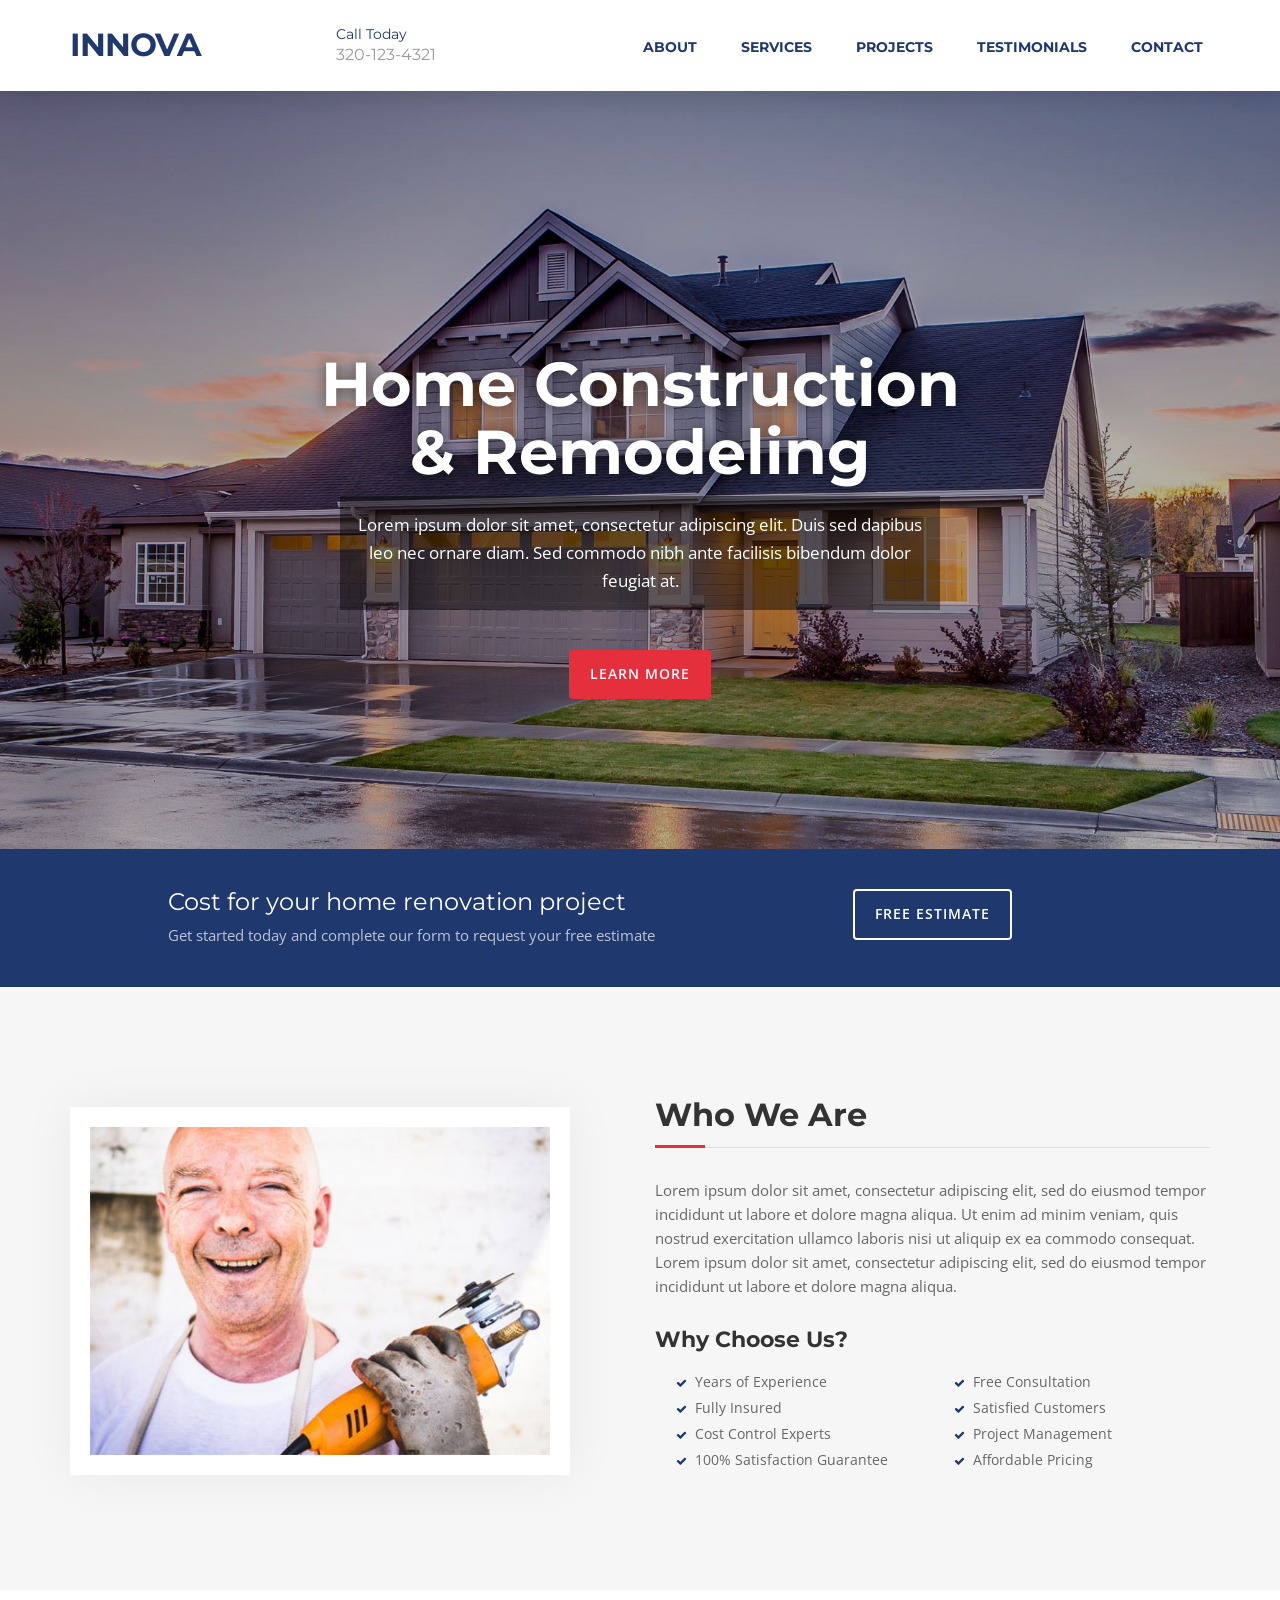
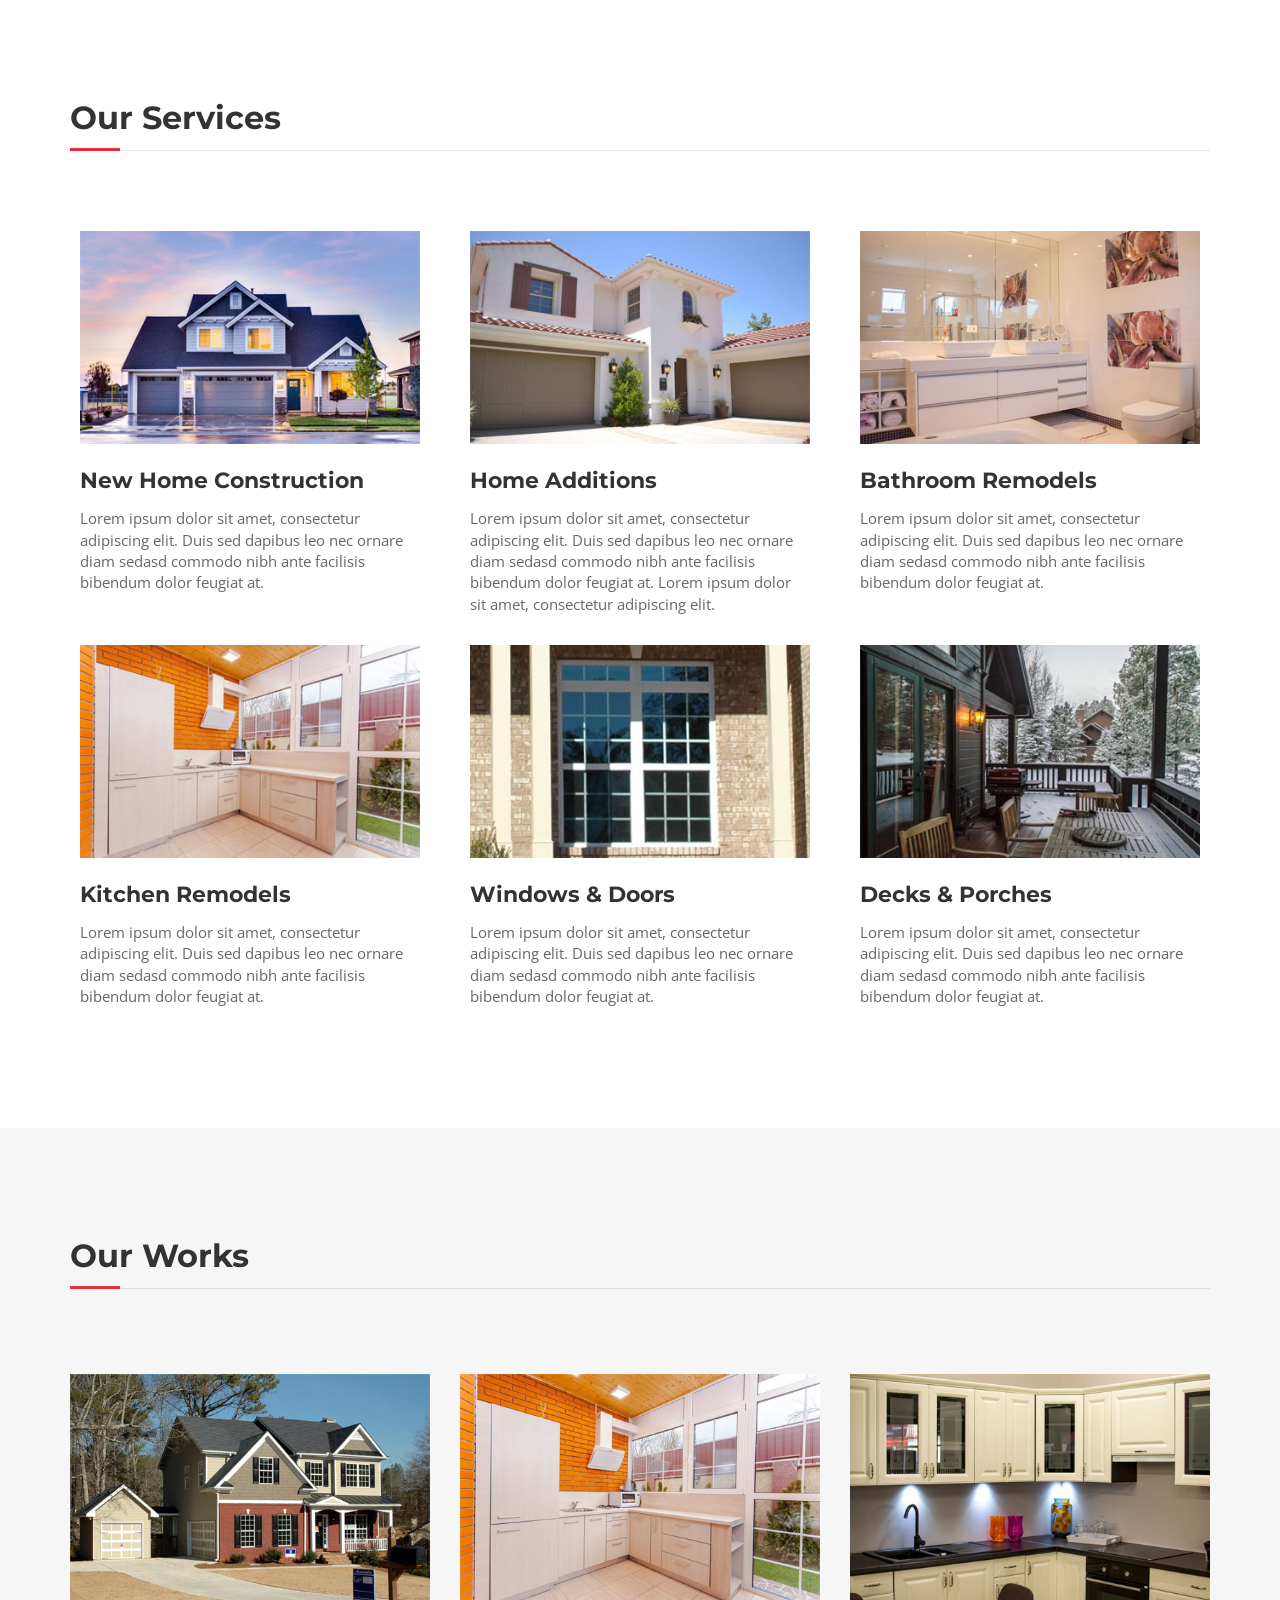
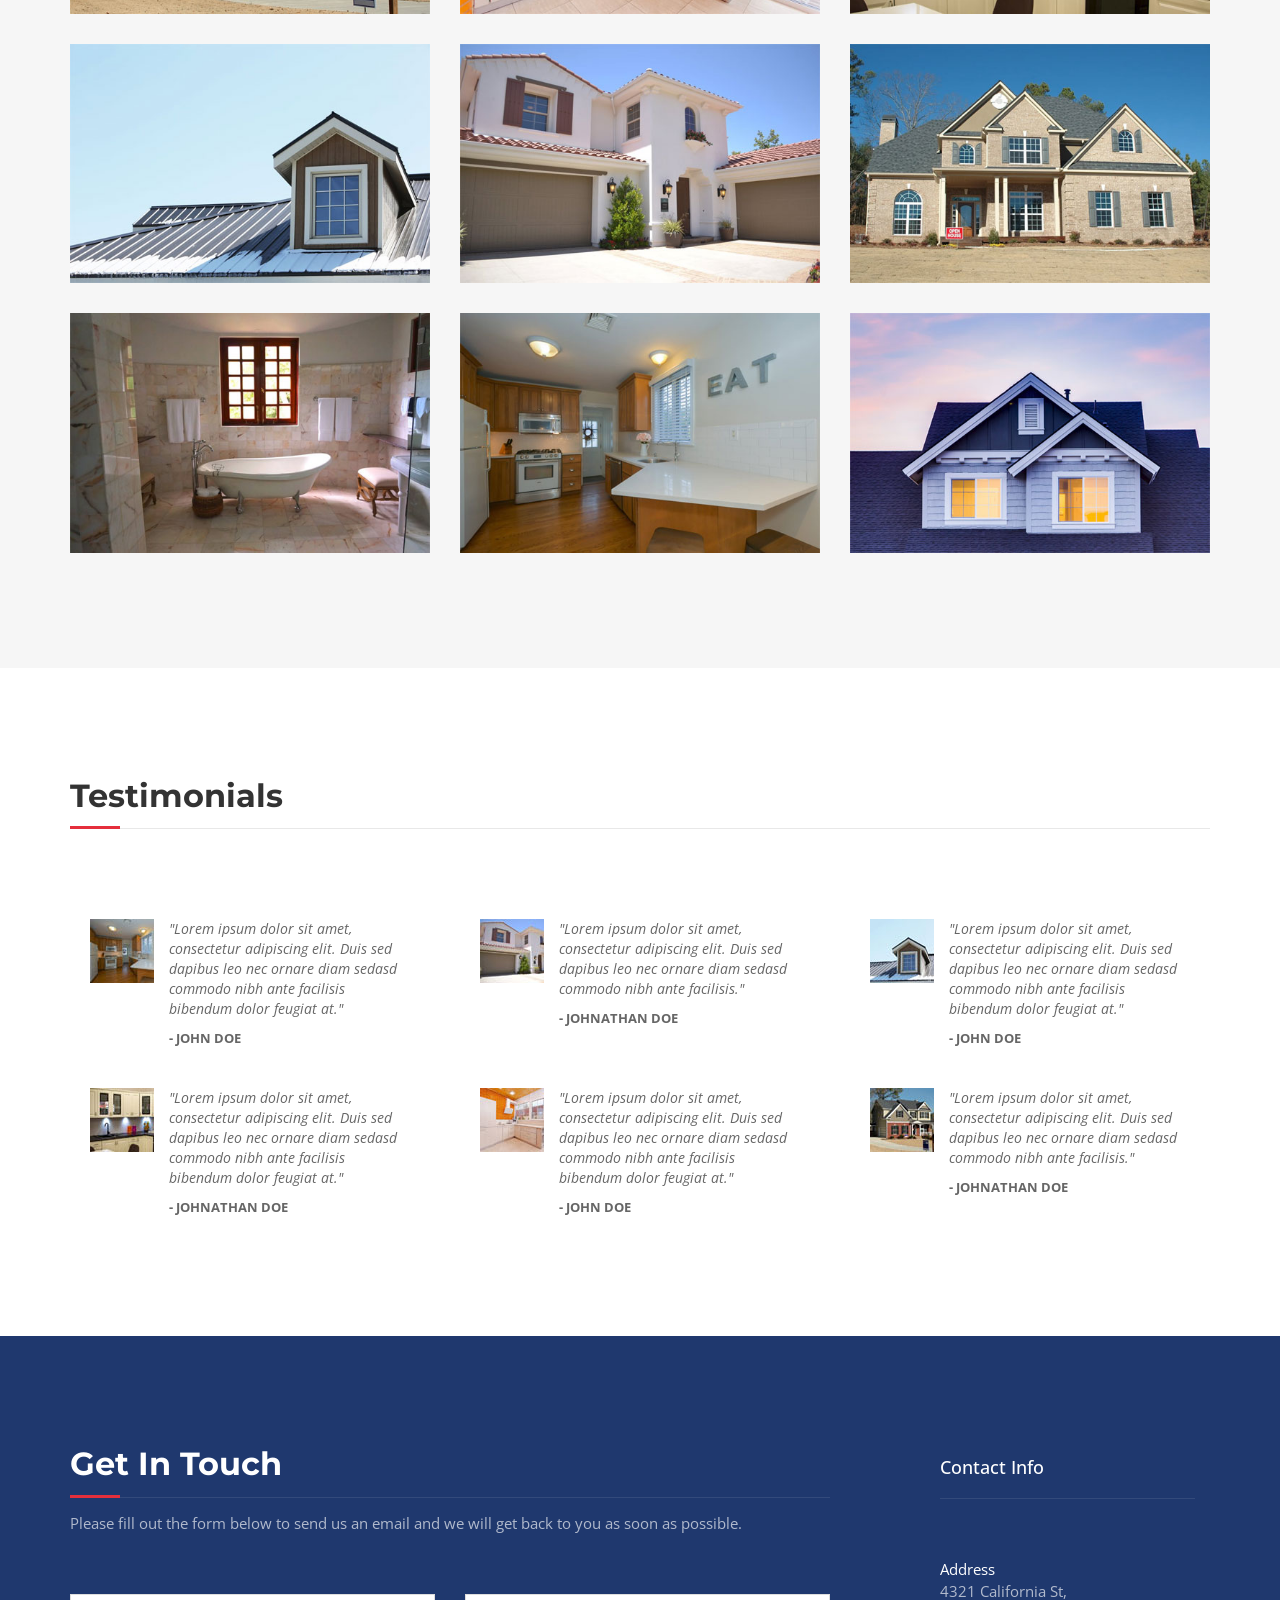
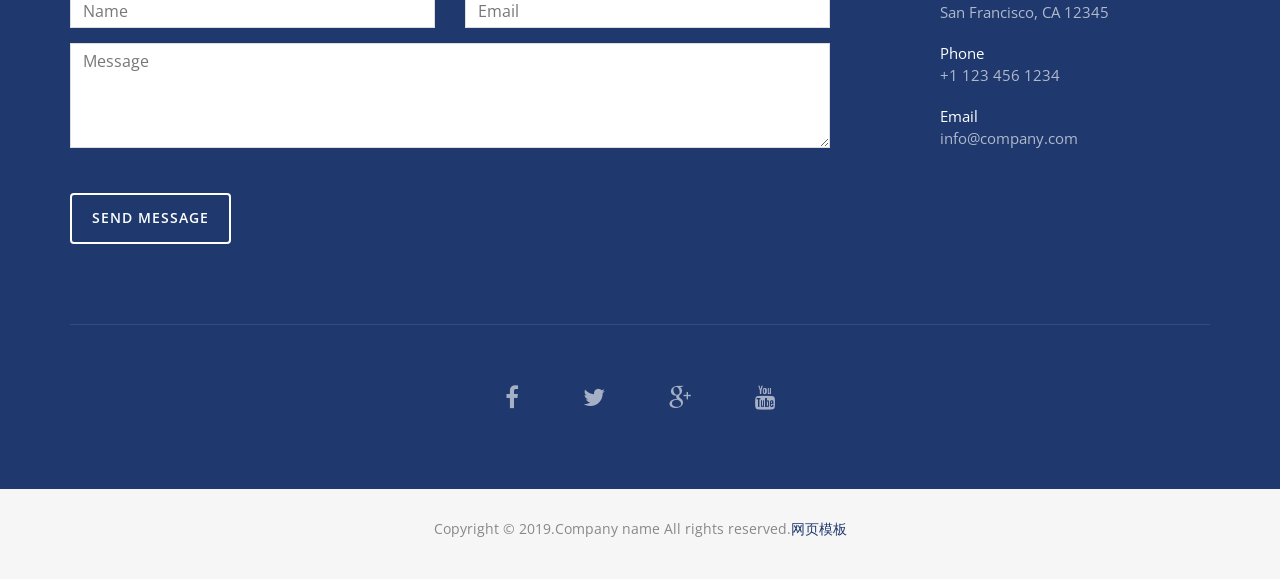
<file: ipioo/task11/index/index.html>
<!DOCTYPE html>
<html lang="en">
<head>
<meta charset="utf-8">
<meta name="viewport" content="width=device-width, initial-scale=1">
<title>Home</title>
<meta name="description" content="">
<meta name="author" content="">

<!-- Favicons
    ================================================== -->
<link rel="shortcut icon" href="img/favicon.ico" type="image/x-icon">
<link rel="apple-touch-icon" href="img/apple-touch-icon.png">
<link rel="apple-touch-icon" sizes="72x72" href="img/apple-touch-icon-72x72.png">
<link rel="apple-touch-icon" sizes="114x114" href="img/apple-touch-icon-114x114.png">

<!-- Bootstrap -->
<link rel="stylesheet" type="text/css"  href="css/bootstrap.css">
<link rel="stylesheet" type="text/css" href="fonts/font-awesome/css/font-awesome.css">

<!-- Stylesheet
    ================================================== -->
<link rel="stylesheet" type="text/css" href="css/style.css">
<link rel="stylesheet" type="text/css" href="css/nivo-lightbox/nivo-lightbox.css">
<link rel="stylesheet" type="text/css" href="css/nivo-lightbox/default.css">
<link href="https://fonts.googleapis.com/css?family=Open+Sans:300,400,600,700" rel="stylesheet">
<link href="https://fonts.googleapis.com/css?family=Montserrat:400,700" rel="stylesheet">

<!-- HTML5 shim and Respond.js for IE8 support of HTML5 elements and media queries -->
<!-- WARNING: Respond.js doesn't work if you view the page via file:// -->
<!--[if lt IE 9]>
      <script src="https://oss.maxcdn.com/html5shiv/3.7.2/html5shiv.min.js"></script>
      <script src="https://oss.maxcdn.com/respond/1.4.2/respond.min.js"></script>
    <![endif]-->
</head>
<body id="page-top" data-spy="scroll" data-target=".navbar-fixed-top">
<!-- Navigation
    ==========================================-->
<nav id="menu" class="navbar navbar-default navbar-fixed-top">
  <div class="container"> 
    <!-- Brand and toggle get grouped for better mobile display -->
    <div class="navbar-header">
      <button type="button" class="navbar-toggle collapsed" data-toggle="collapse" data-target="#bs-example-navbar-collapse-1"> <span class="sr-only">Toggle navigation</span> <span class="icon-bar"></span> <span class="icon-bar"></span> <span class="icon-bar"></span> </button>
      <a class="navbar-brand page-scroll" href="#page-top">Innova</a>
      <div class="phone"><span>Call Today</span>320-123-4321</div>
    </div>
    
    <!-- Collect the nav links, forms, and other content for toggling -->
    <div class="collapse navbar-collapse" id="bs-example-navbar-collapse-1">
      <ul class="nav navbar-nav navbar-right">
        <li><a href="#about" class="page-scroll">About</a></li>
        <li><a href="#services" class="page-scroll">Services</a></li>
        <li><a href="#portfolio" class="page-scroll">Projects</a></li>
        <li><a href="#testimonials" class="page-scroll">Testimonials</a></li>
        <li><a href="#contact" class="page-scroll">Contact</a></li>
      </ul>
    </div>
    <!-- /.navbar-collapse --> 
  </div>
</nav>
<!-- Header -->
<header id="header">
  <div class="intro">
    <div class="overlay">
      <div class="container">
        <div class="row">
          <div class="col-md-8 col-md-offset-2 intro-text">
            <h1>Home Construction<br>
              & Remodeling</h1>
            <p>Lorem ipsum dolor sit amet, consectetur adipiscing elit. Duis sed dapibus leo nec ornare diam. Sed commodo nibh ante facilisis bibendum dolor feugiat at.</p>
            <a href="#about" class="btn btn-custom btn-lg page-scroll">Learn More</a> </div>
        </div>
      </div>
    </div>
  </div>
</header>
<!-- Get Touch Section -->
<div id="get-touch">
  <div class="container">
    <div class="row">
      <div class="col-xs-12 col-md-6 col-md-offset-1">
        <h3>Cost for your home renovation project</h3>
        <p>Get started today and complete our form to request your free estimate</p>
      </div>
      <div class="col-xs-12 col-md-4 text-center"><a href="#contact" class="btn btn-custom btn-lg page-scroll">Free Estimate</a></div>
    </div>
  </div>
</div>
<!-- About Section -->
<div id="about">
  <div class="container">
    <div class="row">
      <div class="col-xs-12 col-md-6"> <img src="img/about.jpg" class="img-responsive" alt=""> </div>
      <div class="col-xs-12 col-md-6">
        <div class="about-text">
          <h2>Who We Are</h2>
          <p>Lorem ipsum dolor sit amet, consectetur adipiscing elit, sed do eiusmod tempor incididunt ut labore et dolore magna aliqua. Ut enim ad minim veniam, quis nostrud exercitation ullamco laboris nisi ut aliquip ex ea commodo consequat. Lorem ipsum dolor sit amet, consectetur adipiscing elit, sed do eiusmod tempor incididunt ut labore et dolore magna aliqua.</p>
          <h3>Why Choose Us?</h3>
          <div class="list-style">
            <div class="col-lg-6 col-sm-6 col-xs-12">
              <ul>
                <li>Years of Experience</li>
                <li>Fully Insured</li>
                <li>Cost Control Experts</li>
                <li>100% Satisfaction Guarantee</li>
              </ul>
            </div>
            <div class="col-lg-6 col-sm-6 col-xs-12">
              <ul>
                <li>Free Consultation</li>
                <li>Satisfied Customers</li>
                <li>Project Management</li>
                <li>Affordable Pricing</li>
              </ul>
            </div>
          </div>
        </div>
      </div>
    </div>
  </div>
</div>
<!-- Services Section -->
<div id="services">
  <div class="container">
    <div class="section-title">
      <h2>Our Services</h2>
    </div>
    <div class="row">
      <div class="col-md-4">
        <div class="service-media"> <img src="img/services/service-1.jpg" alt=" "> </div>
        <div class="service-desc">
          <h3>New Home Construction</h3>
          <p>Lorem ipsum dolor sit amet, consectetur adipiscing elit. Duis sed dapibus leo nec ornare diam sedasd commodo nibh ante facilisis bibendum dolor feugiat at.</p>
        </div>
      </div>
      <div class="col-md-4">
        <div class="service-media"> <img src="img/services/service-2.jpg" alt=" "> </div>
        <div class="service-desc">
          <h3>Home Additions</h3>
          <p>Lorem ipsum dolor sit amet, consectetur adipiscing elit. Duis sed dapibus leo nec ornare diam sedasd commodo nibh ante facilisis bibendum dolor feugiat at. Lorem ipsum dolor sit amet, consectetur adipiscing elit.</p>
        </div>
      </div>
      <div class="col-md-4">
        <div class="service-media"> <img src="img/services/service-3.jpg" alt=" "> </div>
        <div class="service-desc">
          <h3>Bathroom Remodels</h3>
          <p>Lorem ipsum dolor sit amet, consectetur adipiscing elit. Duis sed dapibus leo nec ornare diam sedasd commodo nibh ante facilisis bibendum dolor feugiat at.</p>
        </div>
      </div>
    </div>
    <div class="row">
      <div class="col-md-4">
        <div class="service-media"> <img src="img/services/service-4.jpg" alt=" "> </div>
        <div class="service-desc">
          <h3>Kitchen Remodels</h3>
          <p>Lorem ipsum dolor sit amet, consectetur adipiscing elit. Duis sed dapibus leo nec ornare diam sedasd commodo nibh ante facilisis bibendum dolor feugiat at.</p>
        </div>
      </div>
      <div class="col-md-4">
        <div class="service-media"> <img src="img/services/service-5.jpg" alt=" "> </div>
        <div class="service-desc">
          <h3>Windows & Doors</h3>
          <p>Lorem ipsum dolor sit amet, consectetur adipiscing elit. Duis sed dapibus leo nec ornare diam sedasd commodo nibh ante facilisis bibendum dolor feugiat at.</p>
        </div>
      </div>
      <div class="col-md-4">
        <div class="service-media"> <img src="img/services/service-6.jpg" alt=" "> </div>
        <div class="service-desc">
          <h3>Decks & Porches</h3>
          <p>Lorem ipsum dolor sit amet, consectetur adipiscing elit. Duis sed dapibus leo nec ornare diam sedasd commodo nibh ante facilisis bibendum dolor feugiat at.</p>
        </div>
      </div>
    </div>
  </div>
</div>
<!-- Gallery Section -->
<div id="portfolio">
  <div class="container">
    <div class="section-title">
      <h2>Our Works</h2>
    </div>
    <div class="row">
      <div class="portfolio-items">
        <div class="col-sm-6 col-md-4 col-lg-4">
          <div class="portfolio-item">
            <div class="hover-bg"> <a href="img/portfolio/01-large.jpg" title="Project Title" data-lightbox-gallery="gallery1">
              <div class="hover-text">
                <h4>Lorem Ipsum</h4>
              </div>
              <img src="img/portfolio/01-small.jpg" class="img-responsive" alt="Project Title"> </a> </div>
          </div>
        </div>
        <div class="col-sm-6 col-md-4 col-lg-4">
          <div class="portfolio-item">
            <div class="hover-bg"> <a href="img/portfolio/02-large.jpg" title="Project Title" data-lightbox-gallery="gallery1">
              <div class="hover-text">
                <h4>Adipiscing Elit</h4>
              </div>
              <img src="img/portfolio/02-small.jpg" class="img-responsive" alt="Project Title"> </a> </div>
          </div>
        </div>
        <div class="col-sm-6 col-md-4 col-lg-4">
          <div class="portfolio-item">
            <div class="hover-bg"> <a href="img/portfolio/03-large.jpg" title="Project Title" data-lightbox-gallery="gallery1">
              <div class="hover-text">
                <h4>Lorem Ipsum</h4>
              </div>
              <img src="img/portfolio/03-small.jpg" class="img-responsive" alt="Project Title"> </a> </div>
          </div>
        </div>
        <div class="col-sm-6 col-md-4 col-lg-4">
          <div class="portfolio-item">
            <div class="hover-bg"> <a href="img/portfolio/04-large.jpg" title="Project Title" data-lightbox-gallery="gallery1">
              <div class="hover-text">
                <h4>Lorem Ipsum</h4>
              </div>
              <img src="img/portfolio/04-small.jpg" class="img-responsive" alt="Project Title"> </a> </div>
          </div>
        </div>
        <div class="col-sm-6 col-md-4 col-lg-4">
          <div class="portfolio-item">
            <div class="hover-bg"> <a href="img/portfolio/05-large.jpg" title="Project Title" data-lightbox-gallery="gallery1">
              <div class="hover-text">
                <h4>Adipiscing Elit</h4>
              </div>
              <img src="img/portfolio/05-small.jpg" class="img-responsive" alt="Project Title"> </a> </div>
          </div>
        </div>
        <div class="col-sm-6 col-md-4 col-lg-4">
          <div class="portfolio-item">
            <div class="hover-bg"> <a href="img/portfolio/06-large.jpg" title="Project Title" data-lightbox-gallery="gallery1">
              <div class="hover-text">
                <h4>Dolor Sit</h4>
              </div>
              <img src="img/portfolio/06-small.jpg" class="img-responsive" alt="Project Title"> </a> </div>
          </div>
        </div>
        <div class="col-sm-6 col-md-4 col-lg-4">
          <div class="portfolio-item">
            <div class="hover-bg"> <a href="img/portfolio/07-large.jpg" title="Project Title" data-lightbox-gallery="gallery1">
              <div class="hover-text">
                <h4>Dolor Sit</h4>
              </div>
              <img src="img/portfolio/07-small.jpg" class="img-responsive" alt="Project Title"> </a> </div>
          </div>
        </div>
        <div class="col-sm-6 col-md-4 col-lg-4">
          <div class="portfolio-item">
            <div class="hover-bg"> <a href="img/portfolio/08-large.jpg" title="Project Title" data-lightbox-gallery="gallery1">
              <div class="hover-text">
                <h4>Lorem Ipsum</h4>
              </div>
              <img src="img/portfolio/08-small.jpg" class="img-responsive" alt="Project Title"> </a> </div>
          </div>
        </div>
        <div class="col-sm-6 col-md-4 col-lg-4">
          <div class="portfolio-item">
            <div class="hover-bg"> <a href="img/portfolio/09-large.jpg" title="Project Title" data-lightbox-gallery="gallery1">
              <div class="hover-text">
                <h4>Adipiscing Elit</h4>
              </div>
              <img src="img/portfolio/09-small.jpg" class="img-responsive" alt="Project Title"> </a> </div>
          </div>
        </div>
      </div>
    </div>
  </div>
</div>
<!-- Testimonials Section -->
<div id="testimonials">
  <div class="container">
    <div class="section-title">
      <h2>Testimonials</h2>
    </div>
    <div class="row">
      <div class="col-md-4">
        <div class="testimonial">
          <div class="testimonial-image"> <img src="img/testimonials/01.jpg" alt=""> </div>
          <div class="testimonial-content">
            <p>"Lorem ipsum dolor sit amet, consectetur adipiscing elit. Duis sed dapibus leo nec ornare diam sedasd commodo nibh ante facilisis bibendum dolor feugiat at."</p>
            <div class="testimonial-meta"> - John Doe </div>
          </div>
        </div>
      </div>
      <div class="col-md-4">
        <div class="testimonial">
          <div class="testimonial-image"> <img src="img/testimonials/02.jpg" alt=""> </div>
          <div class="testimonial-content">
            <p>"Lorem ipsum dolor sit amet, consectetur adipiscing elit. Duis sed dapibus leo nec ornare diam sedasd commodo nibh ante facilisis."</p>
            <div class="testimonial-meta"> - Johnathan Doe </div>
          </div>
        </div>
      </div>
      <div class="col-md-4">
        <div class="testimonial">
          <div class="testimonial-image"> <img src="img/testimonials/03.jpg" alt=""> </div>
          <div class="testimonial-content">
            <p>"Lorem ipsum dolor sit amet, consectetur adipiscing elit. Duis sed dapibus leo nec ornare diam sedasd commodo nibh ante facilisis bibendum dolor feugiat at."</p>
            <div class="testimonial-meta"> - John Doe </div>
          </div>
        </div>
      </div>
      <div class="row"> </div>
      <div class="col-md-4">
        <div class="testimonial">
          <div class="testimonial-image"> <img src="img/testimonials/04.jpg" alt=""> </div>
          <div class="testimonial-content">
            <p>"Lorem ipsum dolor sit amet, consectetur adipiscing elit. Duis sed dapibus leo nec ornare diam sedasd commodo nibh ante facilisis bibendum dolor feugiat at."</p>
            <div class="testimonial-meta"> - Johnathan Doe </div>
          </div>
        </div>
      </div>
      <div class="col-md-4">
        <div class="testimonial">
          <div class="testimonial-image"> <img src="img/testimonials/05.jpg" alt=""> </div>
          <div class="testimonial-content">
            <p>"Lorem ipsum dolor sit amet, consectetur adipiscing elit. Duis sed dapibus leo nec ornare diam sedasd commodo nibh ante facilisis bibendum dolor feugiat at."</p>
            <div class="testimonial-meta"> - John Doe </div>
          </div>
        </div>
      </div>
      <div class="col-md-4">
        <div class="testimonial">
          <div class="testimonial-image"> <img src="img/testimonials/06.jpg" alt=""> </div>
          <div class="testimonial-content">
            <p>"Lorem ipsum dolor sit amet, consectetur adipiscing elit. Duis sed dapibus leo nec ornare diam sedasd commodo nibh ante facilisis."</p>
            <div class="testimonial-meta"> - Johnathan Doe </div>
          </div>
        </div>
      </div>
    </div>
  </div>
</div>
<!-- Contact Section -->
<div id="contact">
  <div class="container">
    <div class="col-md-8">
      <div class="row">
        <div class="section-title">
          <h2>Get In Touch</h2>
          <p>Please fill out the form below to send us an email and we will get back to you as soon as possible.</p>
        </div>
        <form name="sentMessage" id="contactForm" novalidate>
          <div class="row">
            <div class="col-md-6">
              <div class="form-group">
                <input type="text" id="name" class="form-control" placeholder="Name" required="required">
                <p class="help-block text-danger"></p>
              </div>
            </div>
            <div class="col-md-6">
              <div class="form-group">
                <input type="email" id="email" class="form-control" placeholder="Email" required="required">
                <p class="help-block text-danger"></p>
              </div>
            </div>
          </div>
          <div class="form-group">
            <textarea name="message" id="message" class="form-control" rows="4" placeholder="Message" required></textarea>
            <p class="help-block text-danger"></p>
          </div>
          <div id="success"></div>
          <button type="submit" class="btn btn-custom btn-lg">Send Message</button>
        </form>
      </div>
    </div>
    <div class="col-md-3 col-md-offset-1 contact-info">
      <div class="contact-item">
        <h4>Contact Info</h4>
        <p><span>Address</span>4321 California St,<br>
          San Francisco, CA 12345</p>
      </div>
      <div class="contact-item">
        <p><span>Phone</span> +1 123 456 1234</p>
      </div>
      <div class="contact-item">
        <p><span>Email</span> info@company.com</p>
      </div>
    </div>
    <div class="col-md-12">
      <div class="row">
        <div class="social">
          <ul>
            <li><a href="#"><i class="fa fa-facebook"></i></a></li>
            <li><a href="#"><i class="fa fa-twitter"></i></a></li>
            <li><a href="#"><i class="fa fa-google-plus"></i></a></li>
            <li><a href="#"><i class="fa fa-youtube"></i></a></li>
          </ul>
        </div>
      </div>
    </div>
  </div>
</div>
<!-- Footer Section -->
<div id="footer">
  <div class="container text-center">
    <p>Copyright &copy; 2019.Company name All rights reserved.<a target="_blank" href="http://sc.chinaz.com/moban/">&#x7F51;&#x9875;&#x6A21;&#x677F;</a></p>
  </div>
</div>
<script type="text/javascript" src="js/jquery.1.11.1.js"></script> 
<script type="text/javascript" src="js/bootstrap.js"></script> 
<script type="text/javascript" src="js/SmoothScroll.js"></script> 
<script type="text/javascript" src="js/nivo-lightbox.js"></script> 
<script type="text/javascript" src="js/jqBootstrapValidation.js"></script> 
<script type="text/javascript" src="js/contact_me.js"></script> 
<script type="text/javascript" src="js/main.js"></script>
</body>
</html>
</file>
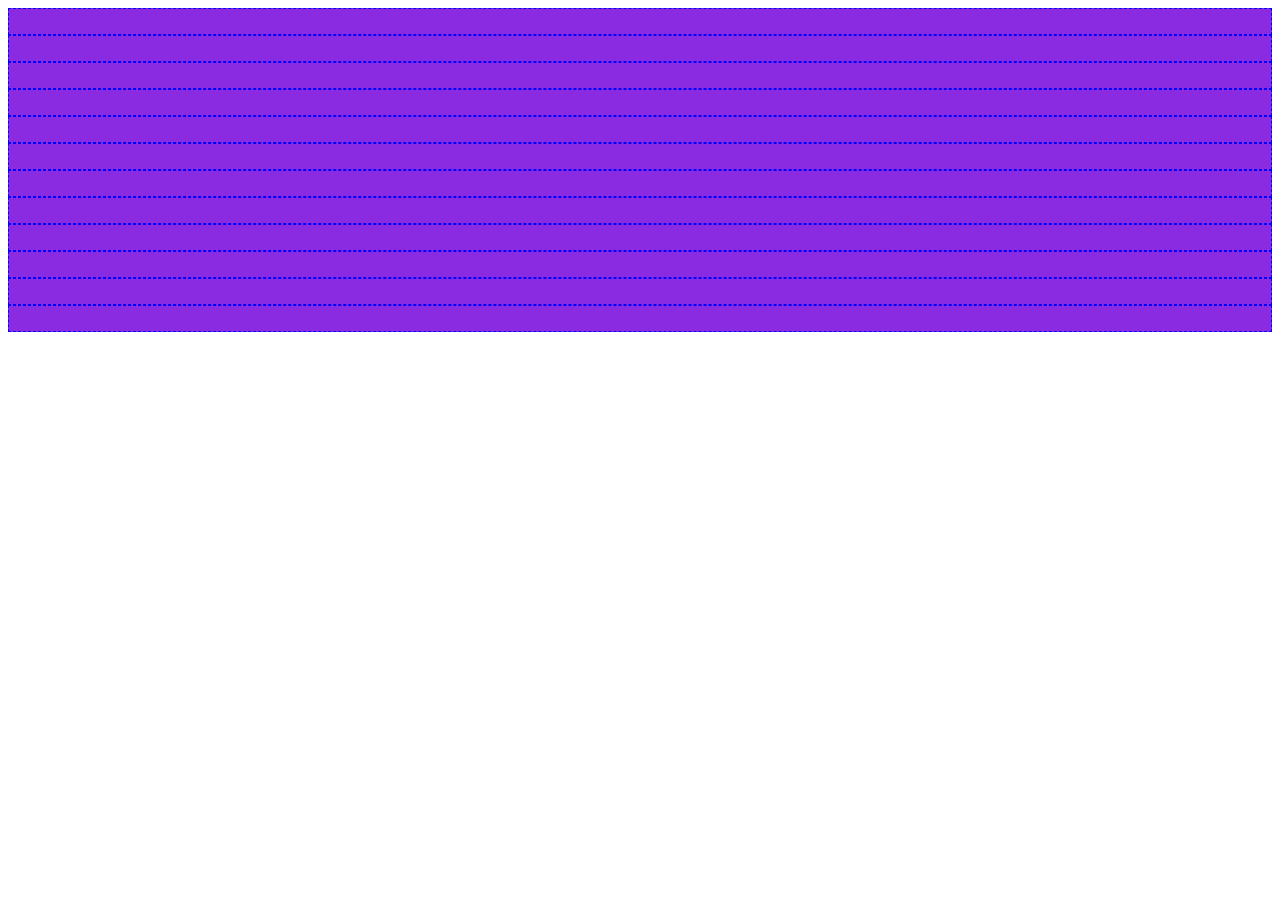
<file: ipioo/task12/Sass/index.html>
<!DOCTYPE html>
<html lang="en">
<head>
    <meta http-equiv="Content-Type" content="text/html; charset=utf-8"/>
    <meta name="keywords" content=""/>
    <meta name="description" content=""/>
    <title>Title</title>
    <meta name="viewport" content="width=device-width, initial-scale=1">
    <!--网站图标-->
    <link type="image/x-icon" href="/favicon.ico" rel="icon"/>
    <link type="image/x-icon" href="/favicon.ico" rel="shortcut icon"/>
    <!--清除默认样式-->
    <link rel="stylesheet" type="text/css" href="https://cdn.ipioo.com/clearfix/clearfix.css">
    <link rel="stylesheet" type="text/css" href="./css/index.css">

    <script type="" src="" charset="UTF-8"></script>
</head>
<body>
<div class="row">
    <div class="col-1 xs-12 md-12"></div>
    <div class="col-2 xs-11 md-11"></div>
    <div class="col-3 xs-10 md-10"></div>
    <div class="col-4 xs-9 md-9"></div>
    <div class="col-5 xs-8 md-8"></div>
    <div class="col-6 xs-7 md-7"></div>
    <div class="col-7 xs-1 md-6"></div>
    <div class="col-8 xs-2 md-5"></div>
    <div class="col-9 xs-3 md-4"></div>
    <div class="col-10 xs-4 md-3"></div>
    <div class="col-11 xs-5 md-2"></div>
    <div class="col-12 xs-6 md-1"></div>
</div>

</body>
</html>
</file>
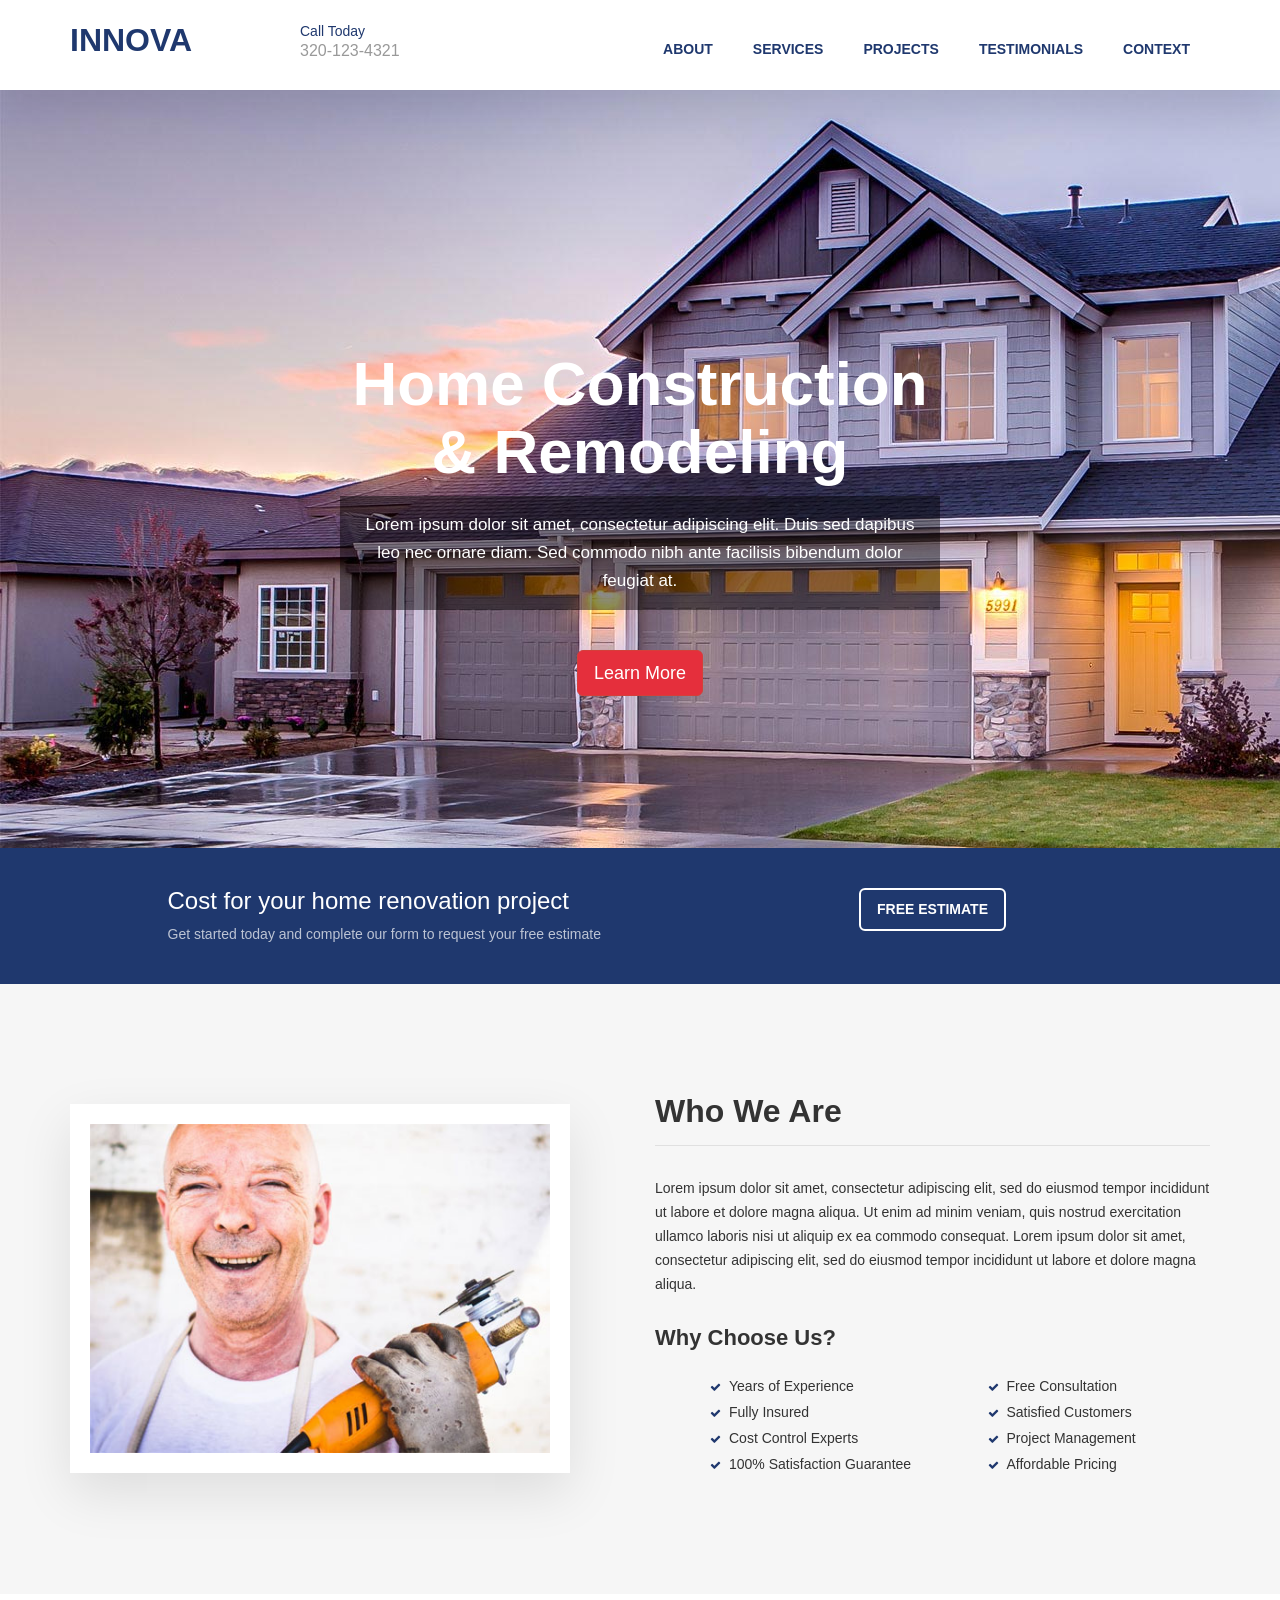
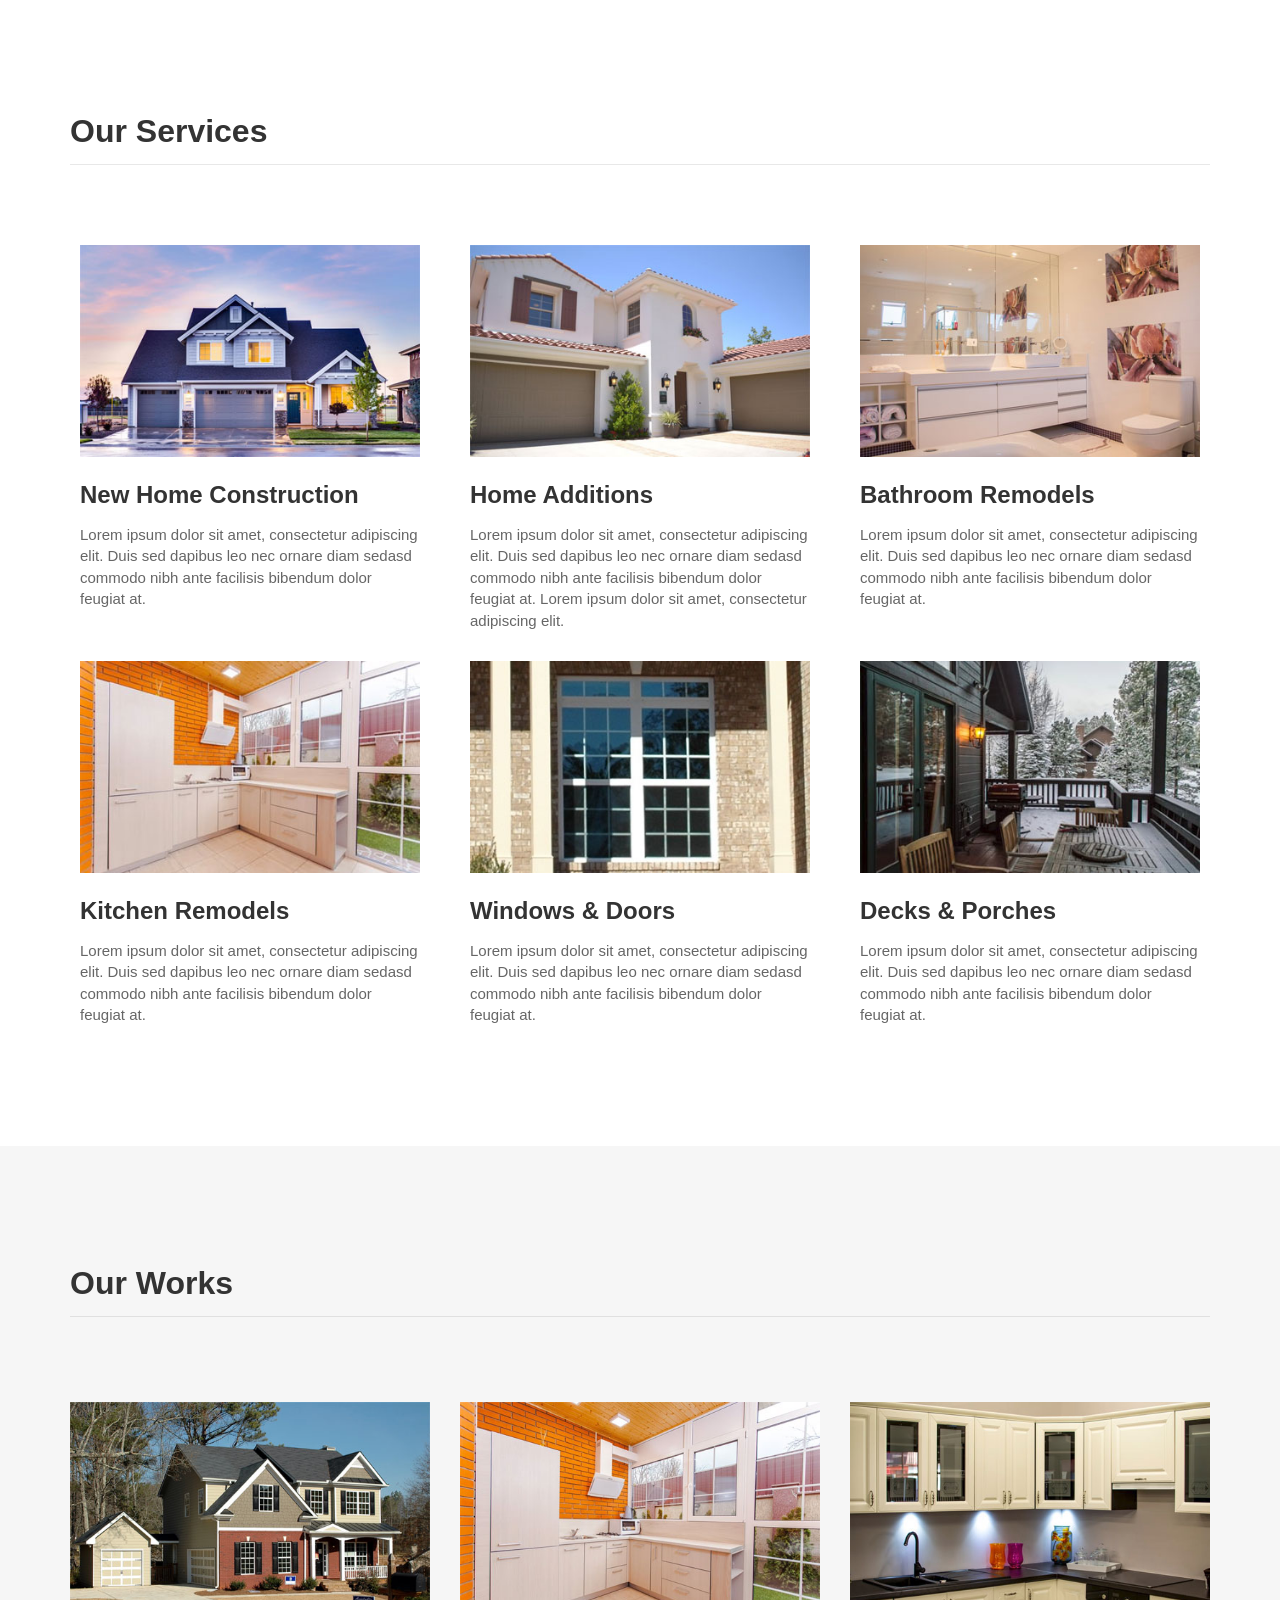
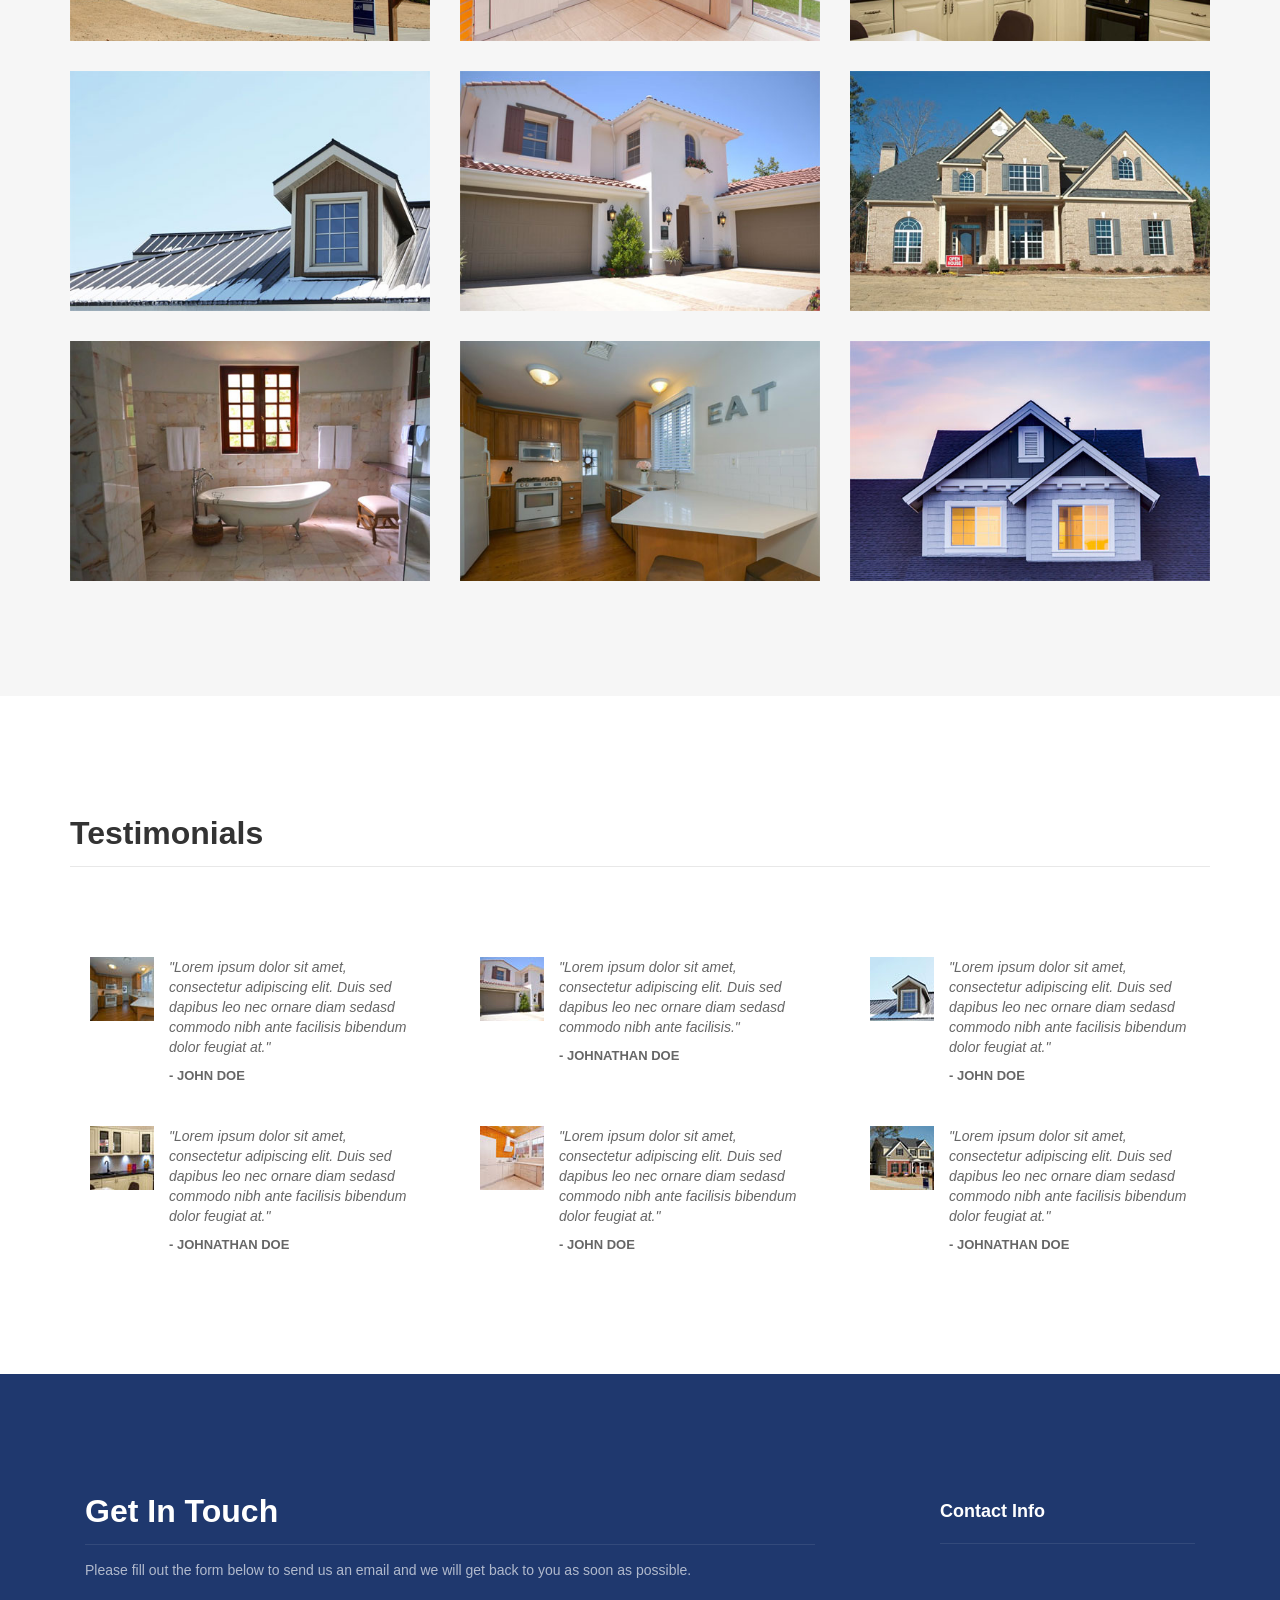
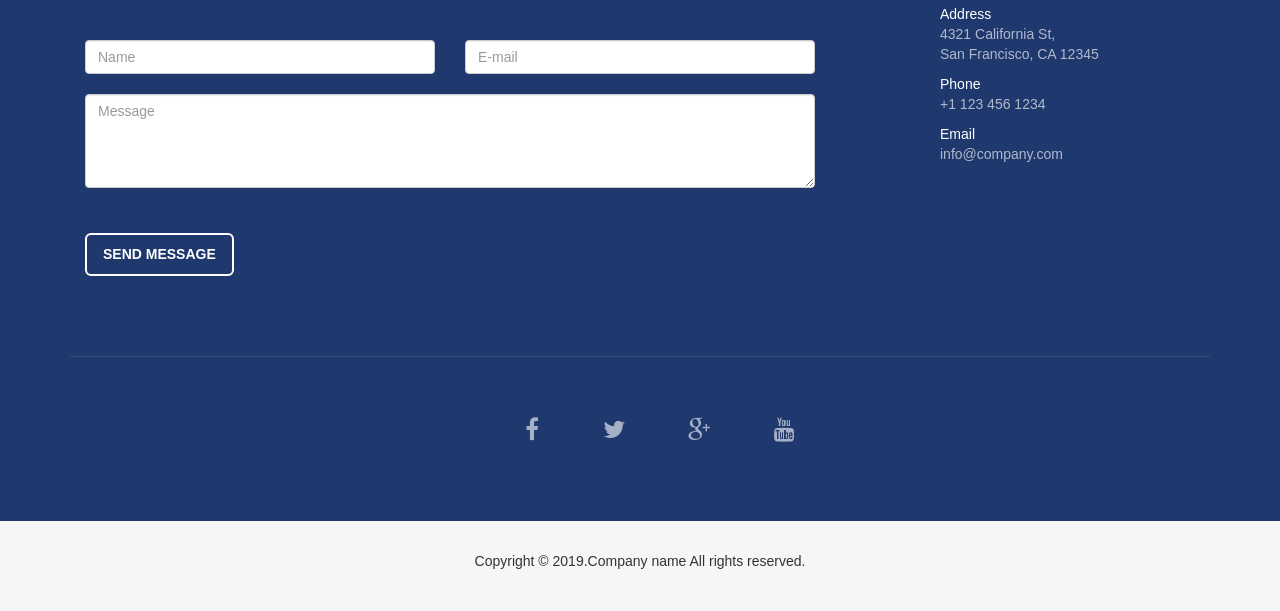
<file: ipioo/task11/Design/app.html>
<!DOCTYPE html>
<html lang="en">
<head>
    <meta charset="UTF-8">
    <meta name="viewport" content="width=device-width, initial-scale=1.0">
    <meta http-equiv="X-UA-Compatible" content="ie=edge">
    <title>Hello~</title>
    <link rel="stylesheet" href="./css/bootstrap.min.css" type="text/css">
    <link rel="stylesheet" type="text/css" href="./fonts/font-awesome/css/font-awesome.css">
    <link rel="stylesheet" href="./app.css" type="text/css">
</head>
<body>
    <div id="nav" role="navigation" class="navbar-fixed-top">
        <div class="container">
            <div class="row r1">
                <div class="col-md-2" id="nav11"><a href="">INNOVA</a></div>
                <div class="col-md-2 navbar-left" id="nav12">
                    <p>Call Today</p>
                    <p id="phone">320-123-4321</p>
                </div>
                <div class="col-md-8 nav-fl">
                    <ul id="u1">
                        <li class="navbar-left"><a href="" class="navbar-link">ABOUT</a></li>
                        <li class="navbar-left"><a href="" class="navbar-link">SERVICES</a></li>
                        <li class="navbar-left"><a href="" class="navbar-link">PROJECTS</a></li>
                        <li class="navbar-left"><a href="" class="navbar-link">TESTIMONIALS</a></li>
                        <li class="navbar-left"><a href="" class="navbar-link">CONTEXT</a></li>
                    </ul>
                    <div class="clear"></div>
                </div>
            </div>
        </div>
    </div>
    <div class="back1">
        <div class="row">
            <div class="col-md-8 col-md-offset-2 title">
                <h1>Home Construction<br/>& Remodeling</h1>
                <p>Lorem ipsum dolor sit amet, consectetur adipiscing elit. Duis sed dapibus leo nec ornare diam. Sed commodo nibh ante facilisis bibendum dolor feugiat at.</p>
                <a href="" class="btn btn-danger btn-lg btn-1">Learn More</a>
            </div>
        </div>
    </div>
    <div id="lesson2">
        <div class="container">
            <div class="row">
                <div class="col-md-6 col-md-offset-1">
                    <h3>Cost for your home renovation project</h3>
                    <p>Get started today and complete our form to request your free estimate</p>
                </div>
                <div class="col-md-4 text-center">
                    <a href="" class="btn btn-2 btn-lg text-uppercase">Free Estimate</a>
                </div>
            </div>
        </div>
    </div>
    <div id="content1">
        <div class="container">
            <div class="row">
                <div class="col-md-6">
                    <img src="./img/about.jpg" class="img-responsive">
                </div>
                <div class="col-md-6">
                    <h2>Who We Are</h2>
                    <p>Lorem ipsum dolor sit amet, consectetur adipiscing elit, sed do eiusmod tempor incididunt ut labore et dolore magna aliqua. Ut enim ad minim veniam, quis nostrud exercitation ullamco laboris nisi ut aliquip ex ea commodo consequat. Lorem ipsum dolor sit amet, consectetur adipiscing elit, sed do eiusmod tempor incididunt ut labore et dolore magna aliqua.</p>
                    <h3>Why Choose Us?</h3>
                    <div>
                        <div class="col-md-6">
                            <ul>
                                <li>Years of Experience</li>
                                <li>Fully Insured</li>
                                <li>Cost Control Experts</li>
                                <li>100% Satisfaction Guarantee</li>
                            </ul>
                        </div>
                        <div class="col-md-6">
                            <ul>
                                <li>Free Consultation</li>
                                <li>Satisfied Customers</li>
                                <li>Project Management</li>
                                <li>Affordable Pricing</li>
                            </ul>
                        </div>
                    </div>
                </div>
            </div>
        </div>
    </div>

    <div id="content2">
        <div class="container">
            <div class="title2">
                <h2>Our Services</h2>
            </div>
            <div class="row">
                <div class="col-md-4">
                    <div class="c2-img">
                        <img src="./img/services/service-1.jpg">
                    </div>
                    <div class="c2-desc">
                        <h3>New Home Construction</h3>
                        <p>Lorem ipsum dolor sit amet, consectetur adipiscing elit. Duis sed dapibus leo nec ornare diam sedasd commodo nibh ante facilisis bibendum dolor feugiat at.</p>
                    </div>
                </div>
                <div class="col-md-4">
                    <div class="c2-img">
                        <img src="./img/services/service-2.jpg">
                    </div>
                    <div class="c2-desc">
                        <h3>Home Additions</h3>
                        <p>Lorem ipsum dolor sit amet, consectetur adipiscing elit. Duis sed dapibus leo nec ornare diam sedasd commodo nibh ante facilisis bibendum dolor feugiat at. Lorem ipsum dolor sit amet, consectetur adipiscing elit.</p>
                    </div>
                </div>
                <div class="col-md-4">
                    <div class="c2-img">
                        <img src="./img/services/service-3.jpg">
                    </div>
                    <div class="c2-desc">
                        <h3>Bathroom Remodels</h3>
                        <p>Lorem ipsum dolor sit amet, consectetur adipiscing elit. Duis sed dapibus leo nec ornare diam sedasd commodo nibh ante facilisis bibendum dolor feugiat at.</p>
                    </div>
                </div>
            </div>
            <div class="row">
                <div class="col-md-4">
                    <div class="c2-img">
                        <img src="./img/services/service-4.jpg">
                    </div>
                    <div class="c2-desc">
                        <h3>Kitchen Remodels</h3>
                        <p>Lorem ipsum dolor sit amet, consectetur adipiscing elit. Duis sed dapibus leo nec ornare diam sedasd commodo nibh ante facilisis bibendum dolor feugiat at.</p>
                    </div>
                </div>
                <div class="col-md-4">
                    <div class="c2-img">
                        <img src="./img/services/service-5.jpg">
                    </div>
                    <div class="c2-desc">
                        <h3>Windows & Doors</h3>
                        <p>Lorem ipsum dolor sit amet, consectetur adipiscing elit. Duis sed dapibus leo nec ornare diam sedasd commodo nibh ante facilisis bibendum dolor feugiat at.</p>
                    </div>
                </div>
                <div class="col-md-4">
                    <div class="c2-img">
                        <img src="./img/services/service-6.jpg">
                    </div>
                    <div class="c2-desc">
                        <h3>Decks & Porches</h3>
                        <p>Lorem ipsum dolor sit amet, consectetur adipiscing elit. Duis sed dapibus leo nec ornare diam sedasd commodo nibh ante facilisis bibendum dolor feugiat at.</p>
                    </div>
                </div>
            </div>
        </div>
    </div>

    <div id="content3">
        <div class="container">
            <div class="title2">
                <h2>Our Works</h2>
            </div>
            <div class="row">
                <div class="col-md-4 c3-box">
                    <a href="./img/portfolio/01-large.jpg" title="Project Title">
                        <div class="c3-text text-uppercase">
                            <h4>Lorem Ipsum</h4>
                        </div>
                        <img src="./img/portfolio/01-small.jpg" class='img-responsive' alt="Project Title">
                    </a>
                </div>
                <div class="col-md-4 c3-box">
                    <a href="./img/portfolio/02-large.jpg" title="Project Title">
                        <div class="c3-text text-uppercase">
                            <h4>Adipiscing Elit</h4>
                        </div>
                        <img src="./img/portfolio/02-small.jpg" class='img-responsive' alt="Project Title">
                    </a>
                </div>
                <div class="col-md-4 c3-box">
                    <a href="./img/portfolio/03-large.jpg" title="Project Title">
                        <div class="c3-text text-uppercase">
                            <h4>Lorem Ipsum</h4>
                        </div>
                        <img src="./img/portfolio/03-small.jpg" class='img-responsive' alt="Project Title">
                    </a>
                </div>
                <div class="col-md-4 c3-box">
                    <a href="./img/portfolio/04-large.jpg" title="Project Title">
                        <div class="c3-text text-uppercase">
                            <h4>Lorem Ipsum</h4>
                        </div>
                        <img src="./img/portfolio/04-small.jpg" class='img-responsive' alt="Project Title">
                    </a>
                </div>
                <div class="col-md-4 c3-box">
                    <a href="./img/portfolio/05-large.jpg" title="Project Title">
                        <div class="c3-text text-uppercase">
                            <h4>Adipiscing Elit</h4>
                        </div>
                        <img src="./img/portfolio/05-small.jpg" class='img-responsive' alt="Project Title">
                    </a>
                </div>
                <div class="col-md-4 c3-box">
                    <a href="./img/portfolio/06-large.jpg" title="Project Title">
                        <div class="c3-text text-uppercase">
                            <h4>Dolor Sit</h4>
                        </div>
                        <img src="./img/portfolio/06-small.jpg" class='img-responsive' alt="Project Title">
                    </a>
                </div>
                <div class="col-md-4 c3-box">
                    <a href="./img/portfolio/07-large.jpg" title="Project Title">
                        <div class="c3-text text-uppercase">
                            <h4>Dolor Sit</h4>
                        </div>
                        <img src="./img/portfolio/07-small.jpg" class='img-responsive' alt="Project Title">
                    </a>
                </div>
                <div class="col-md-4 c3-box">
                    <a href="./img/portfolio/08-large.jpg" title="Project Title">
                        <div class="c3-text text-uppercase">
                            <h4>Lorem Ipsum</h4>
                        </div>
                        <img src="./img/portfolio/08-small.jpg" class='img-responsive' alt="Project Title">
                    </a>
                </div>
                <div class="col-md-4 c3-box">
                    <a href="./img/portfolio/09-large.jpg" title="Project Title">
                        <div class="c3-text text-uppercase">
                            <h4>Adipiscing Elit</h4>
                        </div>
                        <img src="./img/portfolio/09-small.jpg" class='img-responsive' alt="Project Title">
                    </a>
                </div>
            </div>
        </div>
    </div>

    <div id="content4">
        <div class="container">
            <div class="title2">
                <h2>Testimonials</h2>
            </div>
            <div class="row">
                <div class="col-md-4">
                    <div class="c4">
                        <div class="c4-img">
                            <img src="./img/testimonials/01.jpg">
                        </div>
                        <div class="c4-text">
                            <p>"Lorem ipsum dolor sit amet, consectetur adipiscing elit. Duis sed dapibus leo nec ornare diam sedasd commodo nibh ante facilisis bibendum dolor feugiat at."</p>
                            <div class="c4-text2 text-uppercase"> - John Doe </div>
                        </div>
                    </div>
                </div>
                <div class="col-md-4">
                    <div class="c4">
                        <div class="c4-img">
                            <img src="./img/testimonials/02.jpg">
                        </div>
                        <div class="c4-text">
                            <p>"Lorem ipsum dolor sit amet, consectetur adipiscing elit. Duis sed dapibus leo nec ornare diam sedasd commodo nibh ante facilisis."</p>
                            <div class="c4-text2 text-uppercase"> - Johnathan Doe </div>
                        </div>
                    </div>
                </div>
                <div class="col-md-4">
                    <div class="c4">
                        <div class="c4-img">
                            <img src="./img/testimonials/03.jpg">
                        </div>
                        <div class="c4-text">
                            <p>"Lorem ipsum dolor sit amet, consectetur adipiscing elit. Duis sed dapibus leo nec ornare diam sedasd commodo nibh ante facilisis bibendum dolor feugiat at."</p>
                            <div class="c4-text2 text-uppercase"> - John Doe </div>
                        </div>
                    </div>
                </div>
                <div class="col-md-4">
                    <div class="c4">
                        <div class="c4-img">
                            <img src="./img/testimonials/04.jpg">
                        </div>
                        <div class="c4-text">
                            <p>"Lorem ipsum dolor sit amet, consectetur adipiscing elit. Duis sed dapibus leo nec ornare diam sedasd commodo nibh ante facilisis bibendum dolor feugiat at."</p>
                            <div class="c4-text2 text-uppercase"> - Johnathan Doe </div>
                        </div>
                    </div>
                </div>
                <div class="col-md-4">
                    <div class="c4">
                        <div class="c4-img">
                            <img src="./img/testimonials/05.jpg">
                        </div>
                        <div class="c4-text">
                            <p>"Lorem ipsum dolor sit amet, consectetur adipiscing elit. Duis sed dapibus leo nec ornare diam sedasd commodo nibh ante facilisis bibendum dolor feugiat at."</p>
                            <div class="c4-text2 text-uppercase"> - John Doe </div>
                        </div>
                    </div>
                </div>
                <div class="col-md-4">
                    <div class="c4">
                        <div class="c4-img">
                            <img src="./img/testimonials/06.jpg">
                        </div>
                        <div class="c4-text">
                            <p>"Lorem ipsum dolor sit amet, consectetur adipiscing elit. Duis sed dapibus leo nec ornare diam sedasd commodo nibh ante facilisis bibendum dolor feugiat at."</p>
                            <div class="c4-text2 text-uppercase"> - Johnathan Doe </div>
                        </div>
                    </div>
                </div>
            </div>
        </div>
    </div>

    <div id="content5">
        <div class="container">
            <div class="col-md-8">
                <div class="title2">
                    <h2>Get In Touch</h2>
                    <p>Please fill out the form below to send us an email and we will get back to you as soon as possible.</p>
                </div>
                <form name="sentMessage" id="form1" novalidate>
                    <div class="row">
                        <div class="col-md-6">
                            <input type="text" id="name" placeholder="Name" required class="form-control">
                        </div>
                        <div class="col-md-6">
                            <input type="email" id="email" placeholder="E-mail" required class="form-control">
                        </div>
                    </div>
                    <div class="form-group">
                        <textarea name="message" id="message" placeholder="Message" rows="4" class="form-control"></textarea>
                    </div>
                    <button type="submit" class="btn btn-lg btn-2 text-uppercase">Send Message</button>
                </form>
            </div>
            <div class="col-md-3 col-md-offset-1">
                <div class="title2">
                    <h2 class="c5-h2">Contact Info</h2>
                    <p>
                        <span>Address</span>
                        4321 California St,<br/>
                        San Francisco, CA 12345
                    </p>
                    <p>
                        <span>Phone</span>
                        +1 123 456 1234
                    </p>
                    <p>
                        <span>Email</span>
                        info@company.com
                    </p>
                </div>
            </div>
            <div class="col-md-12" id="footer">
                <ul>
                    <li>
                        <a href="#">
                            <i class="fa fa-facebook"></i>
                        </a>
                    </li>
                    <li>
                        <a href="#">
                            <i class="fa fa-twitter"></i>
                        </a>
                    </li>
                    <li>
                        <a href="#">
                            <i class="fa fa-google-plus"></i>
                        </a>
                    </li>
                    <li>
                        <a href="#">
                            <i class="fa fa-youtube"></i>
                        </a>
                    </li>
                </ul>
            </div>
        </div>
    </div>

    <div id="content6">
        <div class="container text-center">
            <p>
                Copyright © 2019.Company name All rights reserved.
            </p>
        </div>
    </div>
</body>
</html>
</file>
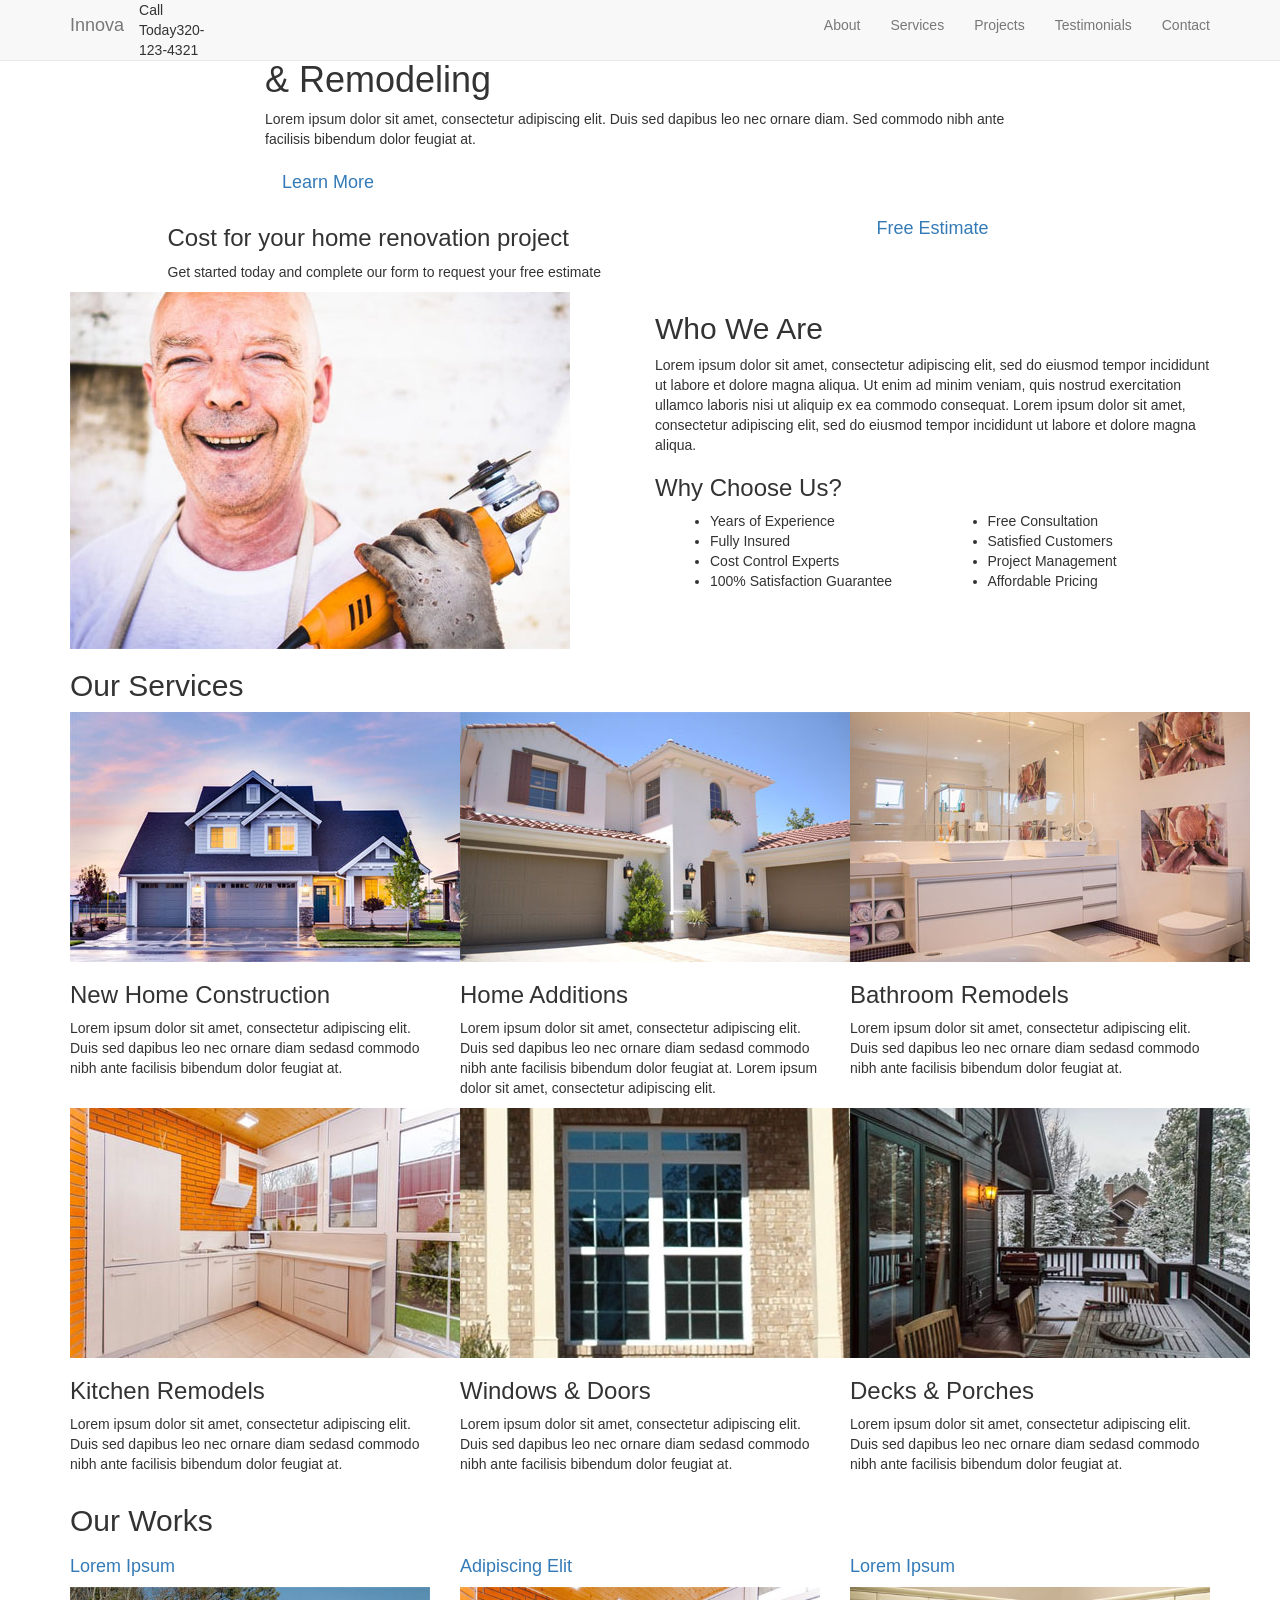
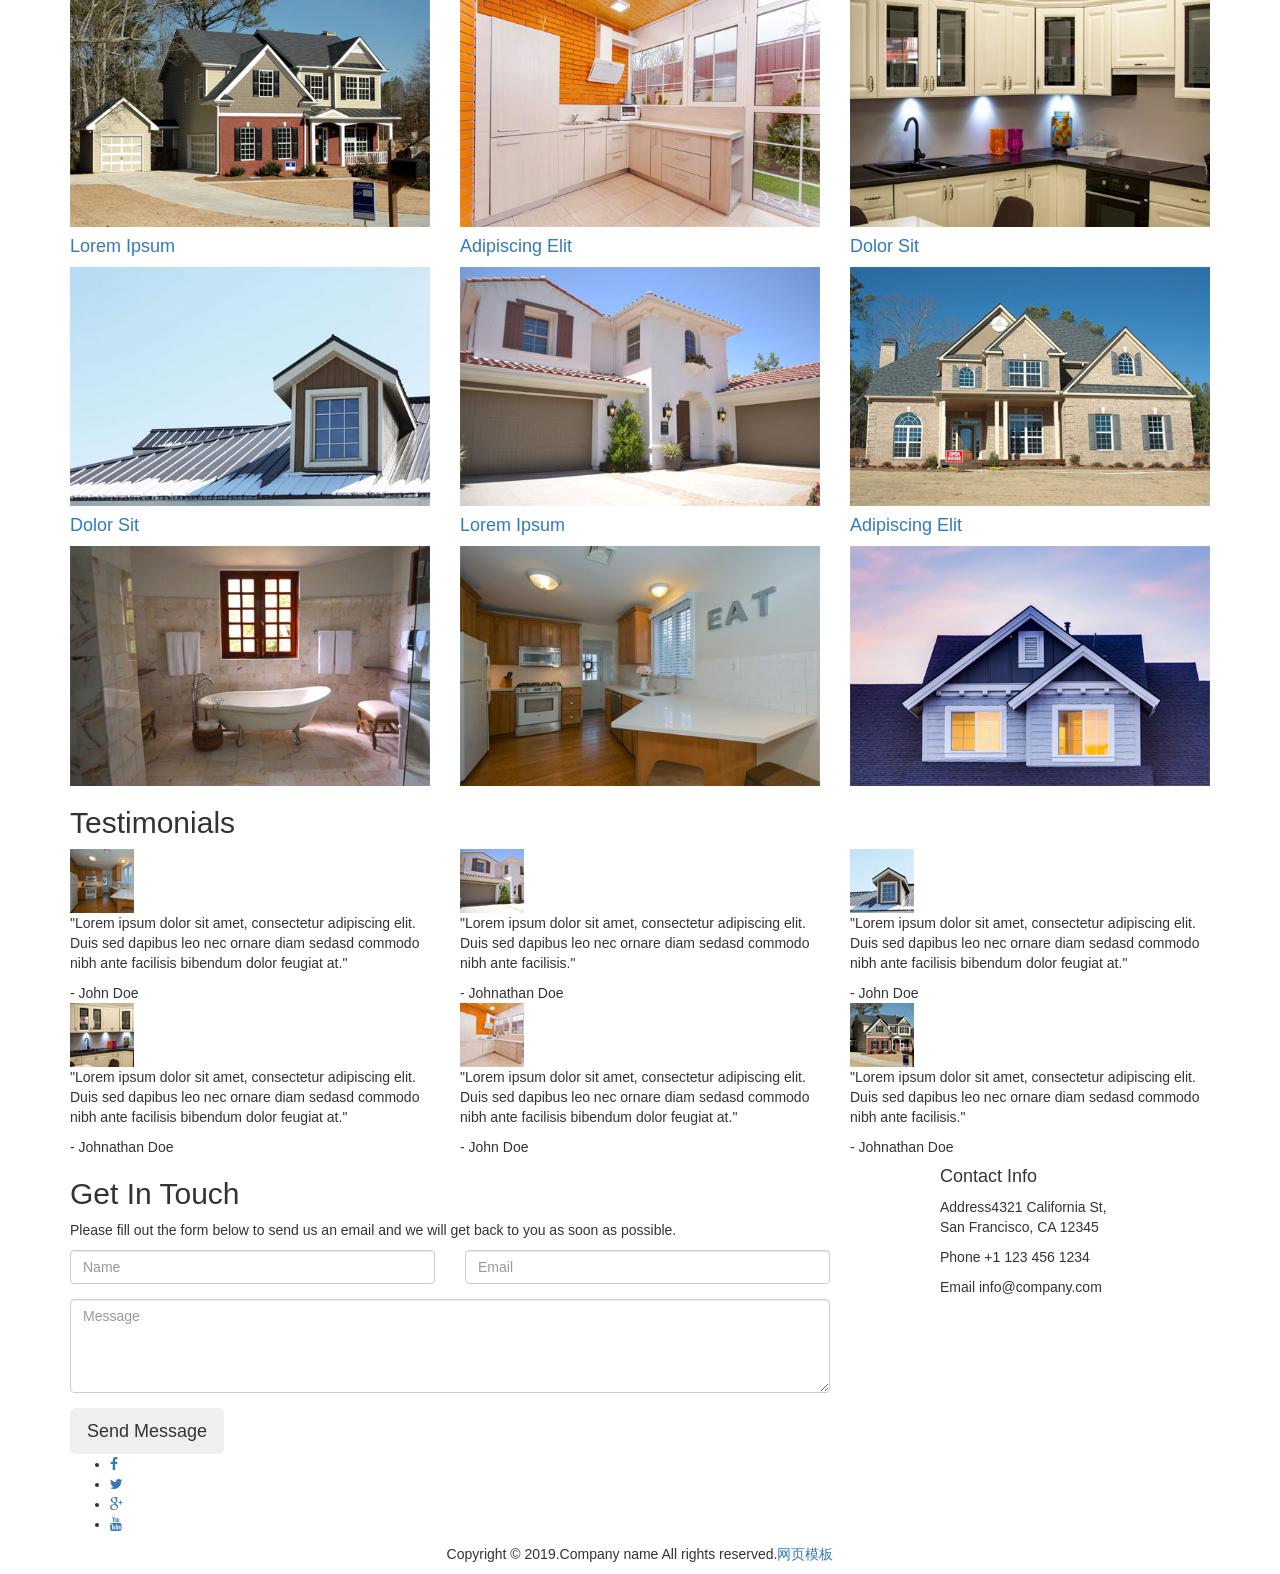
<file: ipioo/task11/index/app.html>
<!DOCTYPE html>
<html lang="en">
<head>
    <meta charset="UTF-8">
    <title>Title</title>
    <link rel="stylesheet" href="./css/bootstrap.css">
    <link rel="stylesheet" type="text/css" href="fonts/font-awesome/css/font-awesome.css">
</head>
<body>
<!--导航条-->
<nav class="navbar navbar-default navbar-fixed-top">
    <div class="container">
        <div class="navbar-header">
            <button type="button" class="navbar-toggle collapsed" data-toggle="collapse" data-target="#bs-example-navbar-collapse-1"> <span class="sr-only">Toggle navigation</span> <span class="icon-bar"></span> <span class="icon-bar"></span> <span class="icon-bar"></span> </button>
            <a class="navbar-brand page-scroll" href="#page-top">Innova</a>
            <div class="phone"><span>Call Today</span>320-123-4321</div>
        </div>
        <div class="collapse navbar-collapse" id="bs-example-navbar-collapse-1">
            <ul class="nav navbar-nav navbar-right">
                <li><a href="#about" class="page-scroll">About</a></li>
                <li><a href="#services" class="page-scroll">Services</a></li>
                <li><a href="#portfolio" class="page-scroll">Projects</a></li>
                <li><a href="#testimonials" class="page-scroll">Testimonials</a></li>
                <li><a href="#contact" class="page-scroll">Contact</a></li>
            </ul>
        </div>
    </div>
</nav>
<!-- Header -->
<header id="header">
    <div class="intro">
        <div class="overlay">
            <div class="container">
                <div class="row">
                    <div class="col-md-8 col-md-offset-2 intro-text">
                        <h1>Home Construction<br>
                            & Remodeling</h1>
                        <p>Lorem ipsum dolor sit amet, consectetur adipiscing elit. Duis sed dapibus leo nec ornare diam. Sed commodo nibh ante facilisis bibendum dolor feugiat at.</p>
                        <a href="#about" class="btn btn-custom btn-lg page-scroll">Learn More</a> </div>
                </div>
            </div>
        </div>
    </div>
</header>
<!-- Get Touch Section -->
<div id="get-touch">
    <div class="container">
        <div class="row">
            <div class="col-xs-12 col-md-6 col-md-offset-1">
                <h3>Cost for your home renovation project</h3>
                <p>Get started today and complete our form to request your free estimate</p>
            </div>
            <div class="col-xs-12 col-md-4 text-center"><a href="#contact" class="btn btn-custom btn-lg page-scroll">Free Estimate</a></div>
        </div>
    </div>
</div>
<!-- About Section -->
<div id="about">
    <div class="container">
        <div class="row">
            <div class="col-xs-12 col-md-6"> <img src="img/about.jpg" class="img-responsive" alt=""> </div>
            <div class="col-xs-12 col-md-6">
                <div class="about-text">
                    <h2>Who We Are</h2>
                    <p>Lorem ipsum dolor sit amet, consectetur adipiscing elit, sed do eiusmod tempor incididunt ut labore et dolore magna aliqua. Ut enim ad minim veniam, quis nostrud exercitation ullamco laboris nisi ut aliquip ex ea commodo consequat. Lorem ipsum dolor sit amet, consectetur adipiscing elit, sed do eiusmod tempor incididunt ut labore et dolore magna aliqua.</p>
                    <h3>Why Choose Us?</h3>
                    <div class="list-style">
                        <div class="col-lg-6 col-sm-6 col-xs-12">
                            <ul>
                                <li>Years of Experience</li>
                                <li>Fully Insured</li>
                                <li>Cost Control Experts</li>
                                <li>100% Satisfaction Guarantee</li>
                            </ul>
                        </div>
                        <div class="col-lg-6 col-sm-6 col-xs-12">
                            <ul>
                                <li>Free Consultation</li>
                                <li>Satisfied Customers</li>
                                <li>Project Management</li>
                                <li>Affordable Pricing</li>
                            </ul>
                        </div>
                    </div>
                </div>
            </div>
        </div>
    </div>
</div>
<!-- Services Section -->
<div id="services">
    <div class="container">
        <div class="section-title">
            <h2>Our Services</h2>
        </div>
        <div class="row">
            <div class="col-md-4">
                <div class="service-media"> <img src="img/services/service-1.jpg" alt=" "> </div>
                <div class="service-desc">
                    <h3>New Home Construction</h3>
                    <p>Lorem ipsum dolor sit amet, consectetur adipiscing elit. Duis sed dapibus leo nec ornare diam sedasd commodo nibh ante facilisis bibendum dolor feugiat at.</p>
                </div>
            </div>
            <div class="col-md-4">
                <div class="service-media"> <img src="img/services/service-2.jpg" alt=" "> </div>
                <div class="service-desc">
                    <h3>Home Additions</h3>
                    <p>Lorem ipsum dolor sit amet, consectetur adipiscing elit. Duis sed dapibus leo nec ornare diam sedasd commodo nibh ante facilisis bibendum dolor feugiat at. Lorem ipsum dolor sit amet, consectetur adipiscing elit.</p>
                </div>
            </div>
            <div class="col-md-4">
                <div class="service-media"> <img src="img/services/service-3.jpg" alt=" "> </div>
                <div class="service-desc">
                    <h3>Bathroom Remodels</h3>
                    <p>Lorem ipsum dolor sit amet, consectetur adipiscing elit. Duis sed dapibus leo nec ornare diam sedasd commodo nibh ante facilisis bibendum dolor feugiat at.</p>
                </div>
            </div>
        </div>
        <div class="row">
            <div class="col-md-4">
                <div class="service-media"> <img src="img/services/service-4.jpg" alt=" "> </div>
                <div class="service-desc">
                    <h3>Kitchen Remodels</h3>
                    <p>Lorem ipsum dolor sit amet, consectetur adipiscing elit. Duis sed dapibus leo nec ornare diam sedasd commodo nibh ante facilisis bibendum dolor feugiat at.</p>
                </div>
            </div>
            <div class="col-md-4">
                <div class="service-media"> <img src="img/services/service-5.jpg" alt=" "> </div>
                <div class="service-desc">
                    <h3>Windows & Doors</h3>
                    <p>Lorem ipsum dolor sit amet, consectetur adipiscing elit. Duis sed dapibus leo nec ornare diam sedasd commodo nibh ante facilisis bibendum dolor feugiat at.</p>
                </div>
            </div>
            <div class="col-md-4">
                <div class="service-media"> <img src="img/services/service-6.jpg" alt=" "> </div>
                <div class="service-desc">
                    <h3>Decks & Porches</h3>
                    <p>Lorem ipsum dolor sit amet, consectetur adipiscing elit. Duis sed dapibus leo nec ornare diam sedasd commodo nibh ante facilisis bibendum dolor feugiat at.</p>
                </div>
            </div>
        </div>
    </div>
</div>
<!-- Gallery Section -->
<div id="portfolio">
    <div class="container">
        <div class="section-title">
            <h2>Our Works</h2>
        </div>
        <div class="row">
            <div class="portfolio-items">
                <div class="col-sm-6 col-md-4 col-lg-4">
                    <div class="portfolio-item">
                        <div class="hover-bg"> <a href="img/portfolio/01-large.jpg" title="Project Title" data-lightbox-gallery="gallery1">
                            <div class="hover-text">
                                <h4>Lorem Ipsum</h4>
                            </div>
                            <img src="img/portfolio/01-small.jpg" class="img-responsive" alt="Project Title"> </a> </div>
                    </div>
                </div>
                <div class="col-sm-6 col-md-4 col-lg-4">
                    <div class="portfolio-item">
                        <div class="hover-bg"> <a href="img/portfolio/02-large.jpg" title="Project Title" data-lightbox-gallery="gallery1">
                            <div class="hover-text">
                                <h4>Adipiscing Elit</h4>
                            </div>
                            <img src="img/portfolio/02-small.jpg" class="img-responsive" alt="Project Title"> </a> </div>
                    </div>
                </div>
                <div class="col-sm-6 col-md-4 col-lg-4">
                    <div class="portfolio-item">
                        <div class="hover-bg"> <a href="img/portfolio/03-large.jpg" title="Project Title" data-lightbox-gallery="gallery1">
                            <div class="hover-text">
                                <h4>Lorem Ipsum</h4>
                            </div>
                            <img src="img/portfolio/03-small.jpg" class="img-responsive" alt="Project Title"> </a> </div>
                    </div>
                </div>
                <div class="col-sm-6 col-md-4 col-lg-4">
                    <div class="portfolio-item">
                        <div class="hover-bg"> <a href="img/portfolio/04-large.jpg" title="Project Title" data-lightbox-gallery="gallery1">
                            <div class="hover-text">
                                <h4>Lorem Ipsum</h4>
                            </div>
                            <img src="img/portfolio/04-small.jpg" class="img-responsive" alt="Project Title"> </a> </div>
                    </div>
                </div>
                <div class="col-sm-6 col-md-4 col-lg-4">
                    <div class="portfolio-item">
                        <div class="hover-bg"> <a href="img/portfolio/05-large.jpg" title="Project Title" data-lightbox-gallery="gallery1">
                            <div class="hover-text">
                                <h4>Adipiscing Elit</h4>
                            </div>
                            <img src="img/portfolio/05-small.jpg" class="img-responsive" alt="Project Title"> </a> </div>
                    </div>
                </div>
                <div class="col-sm-6 col-md-4 col-lg-4">
                    <div class="portfolio-item">
                        <div class="hover-bg"> <a href="img/portfolio/06-large.jpg" title="Project Title" data-lightbox-gallery="gallery1">
                            <div class="hover-text">
                                <h4>Dolor Sit</h4>
                            </div>
                            <img src="img/portfolio/06-small.jpg" class="img-responsive" alt="Project Title"> </a> </div>
                    </div>
                </div>
                <div class="col-sm-6 col-md-4 col-lg-4">
                    <div class="portfolio-item">
                        <div class="hover-bg"> <a href="img/portfolio/07-large.jpg" title="Project Title" data-lightbox-gallery="gallery1">
                            <div class="hover-text">
                                <h4>Dolor Sit</h4>
                            </div>
                            <img src="img/portfolio/07-small.jpg" class="img-responsive" alt="Project Title"> </a> </div>
                    </div>
                </div>
                <div class="col-sm-6 col-md-4 col-lg-4">
                    <div class="portfolio-item">
                        <div class="hover-bg"> <a href="img/portfolio/08-large.jpg" title="Project Title" data-lightbox-gallery="gallery1">
                            <div class="hover-text">
                                <h4>Lorem Ipsum</h4>
                            </div>
                            <img src="img/portfolio/08-small.jpg" class="img-responsive" alt="Project Title"> </a> </div>
                    </div>
                </div>
                <div class="col-sm-6 col-md-4 col-lg-4">
                    <div class="portfolio-item">
                        <div class="hover-bg"> <a href="img/portfolio/09-large.jpg" title="Project Title" data-lightbox-gallery="gallery1">
                            <div class="hover-text">
                                <h4>Adipiscing Elit</h4>
                            </div>
                            <img src="img/portfolio/09-small.jpg" class="img-responsive" alt="Project Title"> </a> </div>
                    </div>
                </div>
            </div>
        </div>
    </div>
</div>
<!-- Testimonials Section -->
<div id="testimonials">
    <div class="container">
        <div class="section-title">
            <h2>Testimonials</h2>
        </div>
        <div class="row">
            <div class="col-md-4">
                <div class="testimonial">
                    <div class="testimonial-image"> <img src="img/testimonials/01.jpg" alt=""> </div>
                    <div class="testimonial-content">
                        <p>"Lorem ipsum dolor sit amet, consectetur adipiscing elit. Duis sed dapibus leo nec ornare diam sedasd commodo nibh ante facilisis bibendum dolor feugiat at."</p>
                        <div class="testimonial-meta"> - John Doe </div>
                    </div>
                </div>
            </div>
            <div class="col-md-4">
                <div class="testimonial">
                    <div class="testimonial-image"> <img src="img/testimonials/02.jpg" alt=""> </div>
                    <div class="testimonial-content">
                        <p>"Lorem ipsum dolor sit amet, consectetur adipiscing elit. Duis sed dapibus leo nec ornare diam sedasd commodo nibh ante facilisis."</p>
                        <div class="testimonial-meta"> - Johnathan Doe </div>
                    </div>
                </div>
            </div>
            <div class="col-md-4">
                <div class="testimonial">
                    <div class="testimonial-image"> <img src="img/testimonials/03.jpg" alt=""> </div>
                    <div class="testimonial-content">
                        <p>"Lorem ipsum dolor sit amet, consectetur adipiscing elit. Duis sed dapibus leo nec ornare diam sedasd commodo nibh ante facilisis bibendum dolor feugiat at."</p>
                        <div class="testimonial-meta"> - John Doe </div>
                    </div>
                </div>
            </div>
            <div class="row"> </div>
            <div class="col-md-4">
                <div class="testimonial">
                    <div class="testimonial-image"> <img src="img/testimonials/04.jpg" alt=""> </div>
                    <div class="testimonial-content">
                        <p>"Lorem ipsum dolor sit amet, consectetur adipiscing elit. Duis sed dapibus leo nec ornare diam sedasd commodo nibh ante facilisis bibendum dolor feugiat at."</p>
                        <div class="testimonial-meta"> - Johnathan Doe </div>
                    </div>
                </div>
            </div>
            <div class="col-md-4">
                <div class="testimonial">
                    <div class="testimonial-image"> <img src="img/testimonials/05.jpg" alt=""> </div>
                    <div class="testimonial-content">
                        <p>"Lorem ipsum dolor sit amet, consectetur adipiscing elit. Duis sed dapibus leo nec ornare diam sedasd commodo nibh ante facilisis bibendum dolor feugiat at."</p>
                        <div class="testimonial-meta"> - John Doe </div>
                    </div>
                </div>
            </div>
            <div class="col-md-4">
                <div class="testimonial">
                    <div class="testimonial-image"> <img src="img/testimonials/06.jpg" alt=""> </div>
                    <div class="testimonial-content">
                        <p>"Lorem ipsum dolor sit amet, consectetur adipiscing elit. Duis sed dapibus leo nec ornare diam sedasd commodo nibh ante facilisis."</p>
                        <div class="testimonial-meta"> - Johnathan Doe </div>
                    </div>
                </div>
            </div>
        </div>
    </div>
</div>
<!-- Contact Section -->
<div id="contact">
    <div class="container">
        <div class="col-md-8">
            <div class="row">
                <div class="section-title">
                    <h2>Get In Touch</h2>
                    <p>Please fill out the form below to send us an email and we will get back to you as soon as possible.</p>
                </div>
                <form name="sentMessage" id="contactForm" novalidate>
                    <div class="row">
                        <div class="col-md-6">
                            <div class="form-group">
                                <input type="text" id="name" class="form-control" placeholder="Name" required="required">
                                <p class="help-block text-danger"></p>
                            </div>
                        </div>
                        <div class="col-md-6">
                            <div class="form-group">
                                <input type="email" id="email" class="form-control" placeholder="Email" required="required">
                                <p class="help-block text-danger"></p>
                            </div>
                        </div>
                    </div>
                    <div class="form-group">
                        <textarea name="message" id="message" class="form-control" rows="4" placeholder="Message" required></textarea>
                        <p class="help-block text-danger"></p>
                    </div>
                    <div id="success"></div>
                    <button type="submit" class="btn btn-custom btn-lg">Send Message</button>
                </form>
            </div>
        </div>
        <div class="col-md-3 col-md-offset-1 contact-info">
            <div class="contact-item">
                <h4>Contact Info</h4>
                <p><span>Address</span>4321 California St,<br>
                    San Francisco, CA 12345</p>
            </div>
            <div class="contact-item">
                <p><span>Phone</span> +1 123 456 1234</p>
            </div>
            <div class="contact-item">
                <p><span>Email</span> info@company.com</p>
            </div>
        </div>
        <div class="col-md-12">
            <div class="row">
                <div class="social">
                    <ul>
                        <li><a href="#"><i class="fa fa-facebook"></i></a></li>
                        <li><a href="#"><i class="fa fa-twitter"></i></a></li>
                        <li><a href="#"><i class="fa fa-google-plus"></i></a></li>
                        <li><a href="#"><i class="fa fa-youtube"></i></a></li>
                    </ul>
                </div>
            </div>
        </div>
    </div>
</div>
<!-- Footer Section -->
<div id="footer">
    <div class="container text-center">
        <p>Copyright &copy; 2019.Company name All rights reserved.<a target="_blank" href="http://sc.chinaz.com/moban/">&#x7F51;&#x9875;&#x6A21;&#x677F;</a></p>
    </div>
</div>
</body>
</html>
</file>
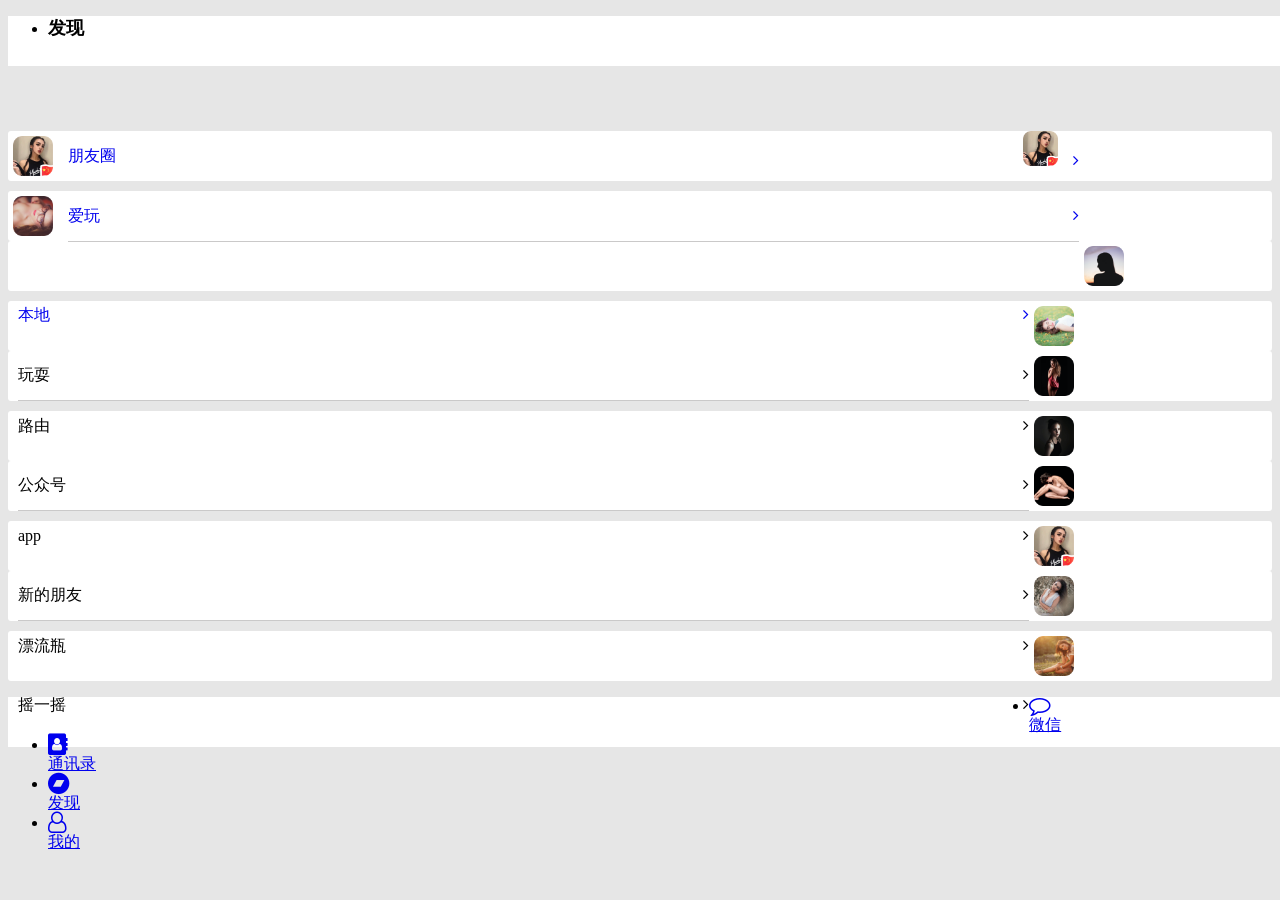
<file: ipioo/task13/weChat/found.html>
<!DOCTYPE html>
<html lang="en">
<head>
    <meta http-equiv="Content-Type" content="text/html; charset=utf-8"/>
    <meta name="keywords" content=""/>
    <meta name="description" content=""/>
    <title>发现</title>
    <meta name="viewport" content="width=device-width, initial-scale=1">
    <!--网站图标-->
    <link type="image/x-icon" href="./img/icon_16x16.png" rel="icon"/>
    <link type="image/x-icon" href="./img/icon_16x16.png" rel="shortcut icon"/>
    <!--清除默认样式-->
    <link rel="stylesheet" type="text/css" href="https://cdn.ipioo.com/clearfix/clearfix.css">
    <link rel="stylesheet" type="text/css" href="https://cdn.ipioo.com/Bootstrap3/css/bootstrap.min.css">
    <link href="//netdna.bootstrapcdn.com/font-awesome/4.7.0/css/font-awesome.min.css" rel="stylesheet">
    <link rel="stylesheet" type="text/css" href="./css/found.css">
    <!--    <script type="" src="" charset="UTF-8"></script>-->
</head>
<body>
<nav class="navbar navbar-default navbar-fixed-top">
    <div class="container">
        <div class="row">
            <ul class="nav nav-pills topnav">
                <li role="presentation"  class="col-xs-12 text-center"><b style="font-size: 18px">发现</b></li>
            </ul>
        </div>
    </div>
</nav>
<div class="contentBox">
    <div class="container">
        <div class="content col-12 ">
            <div class="Profile"><img src="./img/icon_128x128.png" alt="" ></div>
            <div class="Message end" >
                <a href="./moment.html">
                    <span class="MessageContent"> 朋友圈</span><span class="massageRight"><img src="./img/icon_128x128.png" alt="" ><i class="fa fa-angle-right"></i></span>
                </a>
            </div>
            <div class="clearfix"></div>
        </div>
        <div class="jian"></div>
        <div class="content col-12">
            <div class="Profile"><img src="./img/2.png" alt="" ></div>
            <div class="Message" >
                <a href="./">
                    <span class="MessageContent"> 爱玩</span><span class="massageRight"><i class="fa fa-angle-right"></i></span>
                </a>
            </div>
            <div class="clearfix"></div>
        </div>
        <div class="content col-12">
            <div class="Profile"><img src="./img/3.png" alt="" ></div>
            <div class="Message end" >
                <a href="./">
                    <span class="MessageContent"> 本地</span><span class="massageRight"><i class="fa fa-angle-right"></i></span>
                </a>
            </div>
            <div class="clearfix"></div>
        </div>
        <div class="jian"></div>
        <div class="content col-12">
            <div class="Profile"><img src="./img/4.png" alt="" ></div>
            <div class="Message" >
                <span class="MessageContent"> 玩耍</span><span class="massageRight"><i class="fa fa-angle-right"></i></span>
            </div>
            <div class="clearfix"></div>
        </div>
        <div class="content col-12">
            <div class="Profile"><img src="./img/5.png" alt="" ></div>
            <div class="Message end" >
                <span class="MessageContent"> 路由</span><span class="massageRight"><i class="fa fa-angle-right"></i></span>
            </div>
            <div class="clearfix"></div>
        </div>
        <div class="jian"></div>
        <div class="content col-12">
            <div class="Profile"><img src="./img/6.png" alt="" ></div>
            <div class="Message" >
                <span class="MessageContent"> 公众号</span><span class="massageRight"><i class="fa fa-angle-right"></i></span>
            </div>
            <div class="clearfix"></div>
        </div>
        <div class="content col-12">
            <div class="Profile"><img src="./img/7.png" alt="" ></div>
            <div class="Message end" >
                <span class="MessageContent"> app</span><span class="massageRight"><i class="fa fa-angle-right"></i></span>
            </div>
            <div class="clearfix"></div>
        </div>
        <div class="jian"></div>
        <div class="content col-12">
            <div class="Profile"><img src="./img/icon_128x128.png" alt="" ></div>
            <div class="Message" >
                <span class="MessageContent"> 新的朋友</span><span class="massageRight"><i class="fa fa-angle-right"></i></span>
            </div>
            <div class="clearfix"></div>
        </div>
        <div class="content col-12">
            <div class="Profile"><img src="./img/8.png" alt="" ></div>
            <div class="Message end" >
                <span class="MessageContent"> 漂流瓶</span><span class="massageRight"><i class="fa fa-angle-right"></i></span>
            </div>
            <div class="clearfix"></div>
        </div>
        <div class="jian"></div>
        <div class="content col-12">
            <div class="Profile"><img src="./img/9.png" alt="" ></div>
            <div class="Message end" >
                <span class="MessageContent"> 摇一摇</span><span class="massageRight"><i class="fa fa-angle-right"></i></span>
            </div>
            <div class="clearfix"></div>
        </div>
    </div>
</div>
<nav class="navbar navbar-default navbar-fixed-bottom">
    <div class="container">
        <div class="row">
            <ul class="nav nav-pills">
                <li role="presentation"  class="col-xs-3 text-center">
                    <a href="./home.html">
                        <i class="fa fa-comment-o fa-lg" ></i><br />
                        <span>微信</span>
                    </a>
                </li>
                <li role="presentation"  class="col-xs-3 text-center">
                    <a href="./friends.html">
                        <i class="fa fa-address-book fa-lg" ></i><br />
                        <span>通讯录</span>
                    </a>
                </li>
                <li role="presentation"  class="col-xs-3 text-center">
                    <a href="./found.html">
                        <i class="fa fa-bandcamp fa-lg" ></i><br />
                        <span>发现</span>
                    </a>
                </li>
                <li role="presentation"  class="col-xs-3 text-center">
                    <a href="./mine.html">
                        <i class="fa fa-user-o fa-lg" ></i><br />
                        <span>我的</span>
                    </a>
                </li>
            </ul>
        </div>
    </div>
</nav>
</body>
</html>
</file>
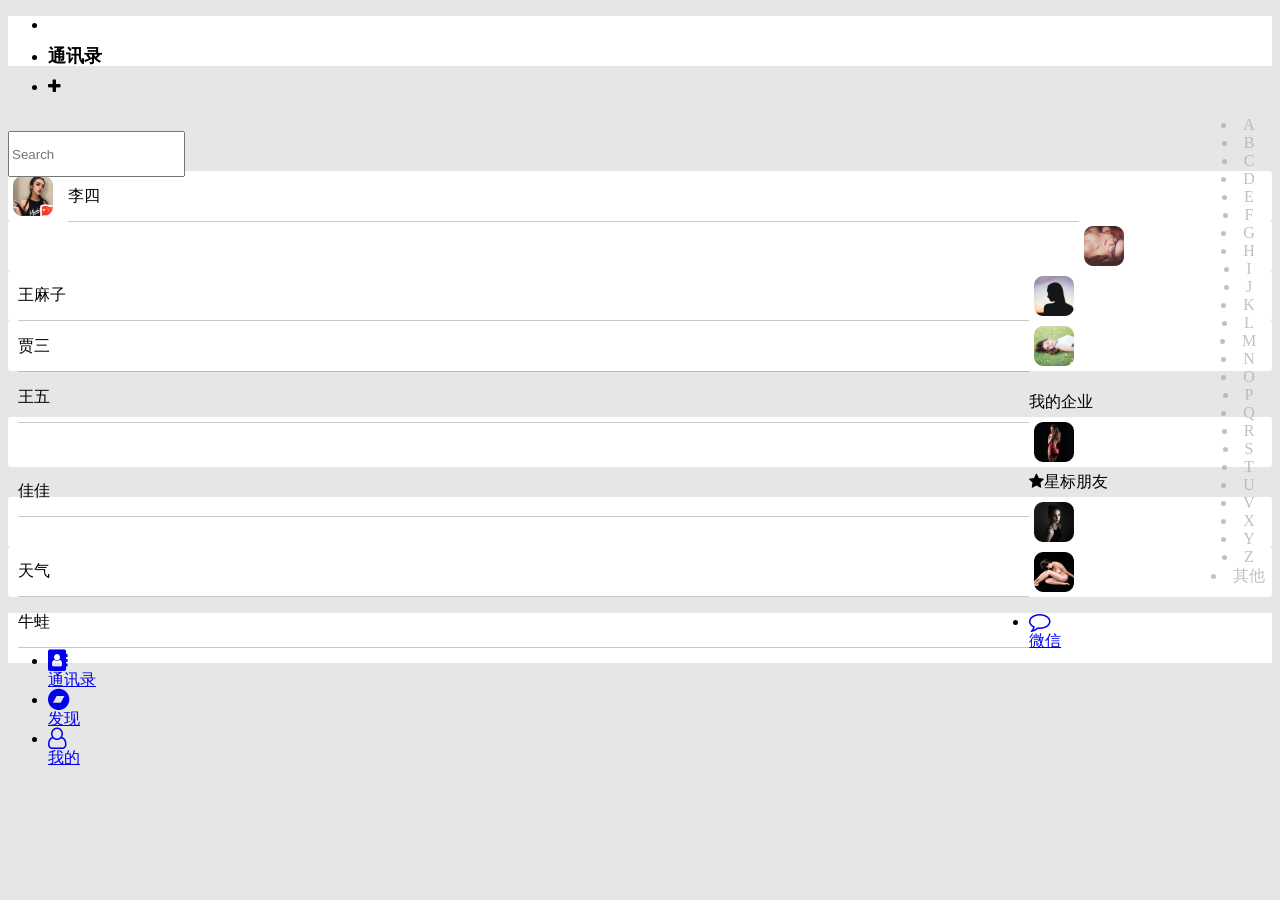
<file: ipioo/task13/weChat/friends.html>
<!DOCTYPE html>
<html lang="en">
<head>
    <meta http-equiv="Content-Type" content="text/html; charset=utf-8"/>
    <meta name="keywords" content=""/>
    <meta name="description" content=""/>
    <title>通讯录</title>
    <meta name="viewport" content="width=device-width, initial-scale=1">
    <!--网站图标-->
    <link type="image/x-icon" href="./img/icon_16x16.png" rel="icon"/>
    <link type="image/x-icon" href="./img/icon_16x16.png" rel="shortcut icon"/>
    <!--清除默认样式-->
    <link rel="stylesheet" type="text/css" href="https://cdn.ipioo.com/clearfix/clearfix.css">
    <link rel="stylesheet" type="text/css" href="https://cdn.ipioo.com/Bootstrap3/css/bootstrap.min.css">
    <link href="//netdna.bootstrapcdn.com/font-awesome/4.7.0/css/font-awesome.min.css" rel="stylesheet">
    <link rel="stylesheet" type="text/css" href="./css/friends.css">
    <!--    <script type="" src="" charset="UTF-8"></script>-->
</head>
<body>
<nav class="navbar navbar-default navbar-fixed-top">
    <div class="container">
        <div class="row">
            <ul class="nav nav-pills topnav">
                <li role="presentation"  class="col-xs-4"></li>
                <li role="presentation"  class="col-xs-4 text-center"><b style="font-size: 18px">通讯录</b></li>
                <li role="presentation"  class="col-xs-4 text-right" ><i class="fa  fa-plus"></i></li>
            </ul>
        </div>
    </div>
</nav>

<div class="contentBox">

    <div class="container">
        <div class="searchlist">
            <url>
                <li>A</li>
                <li>B</li>
                <li>C</li>
                <li>D</li>
                <li>E</li>
                <li>F</li>
                <li>G</li>
                <li>H</li>
                <li>I</li>
                <li>J</li>
                <li>K</li>
                <li>L</li>
                <li>M</li>
                <li>N</li>
                <li>O</li>
                <li>P</li>
                <li>Q</li>
                <li>R</li>
                <li>S</li>
                <li>T</li>
                <li>U</li>
                <li>V</li>
                <li>X</li>
                <li>Y</li>
                <li>Z</li>
                <li>其他</li>
            </url>
        </div>
        <div class="contentHeader">
            <div class="col-12 search">
                <input type="text" class="form-control" placeholder="Search">
            </div>
        </div>

        <div class="content col-12">
            <div class="Profile"><img src="./img/icon_128x128.png" alt="" ></div>
            <div class="Message" >
                <span class="MessageContent"> 李四</span>
            </div>
            <div class="clearfix"></div>
        </div>
        <div class="content col-12">
            <div class="Profile"><img src="./img/2.png" alt="" ></div>
            <div class="Message" >
                <span class="MessageContent"> 王麻子</span>
            </div>
            <div class="clearfix"></div>
        </div>
        <div class="content col-12">
            <div class="Profile"><img src="./img/3.png" alt="" ></div>
            <div class="Message" >
                <span class="MessageContent"> 贾三</span>
            </div>
            <div class="clearfix"></div>
        </div>
        <div class="content col-12">
            <div class="Profile"><img src="./img/4.png" alt="" ></div>
            <div class="Message" >
                <span class="MessageContent"> 王五</span>
            </div>
            <div class="clearfix"></div>
        </div>
        <div class="jian"><p>我的企业</p></div>
        <div class="content col-12">
            <div class="Profile"><img src="./img/5.png" alt="" ></div>
            <div class="Message" >
                <span class="MessageContent"> 佳佳</span>
            </div>
            <div class="clearfix"></div>
        </div>
        <div class="jian1"><i class="fa fa-star">星标朋友</i></div>
        <div class="content col-12">
            <div class="Profile"><img src="./img/6.png" alt="" ></div>
            <div class="Message" >
                <span class="MessageContent"> 天气</span>
            </div>
            <div class="clearfix"></div>
        </div>
        <div class="content col-12">
            <div class="Profile"><img src="./img/7.png" alt="" ></div>
            <div class="Message" >
                <span class="MessageContent"> 牛蛙</span>
            </div>
            <div class="clearfix"></div>
        </div>
    </div>
</div>
<nav class="navbar navbar-default navbar-fixed-bottom">
    <div class="container">
        <div class="row">
            <ul class="nav nav-pills">
                <li role="presentation"  class="col-xs-3 text-center">
                    <a href="./home.html">
                        <i class="fa fa-comment-o fa-lg" ></i><br />
                        <span>微信</span>
                    </a>
                </li>
                <li role="presentation"  class="col-xs-3 text-center">
                    <a href="./friends.html">
                        <i class="fa fa-address-book fa-lg" ></i><br />
                        <span>通讯录</span>
                    </a>
                </li>
                <li role="presentation"  class="col-xs-3 text-center">
                    <a href="./found.html">
                        <i class="fa fa-bandcamp fa-lg" ></i><br />
                        <span>发现</span>
                    </a>
                </li>
                <li role="presentation"  class="col-xs-3 text-center">
                    <a href="./mine.html">
                        <i class="fa fa-user-o fa-lg" ></i><br />
                        <span>我的</span>
                    </a>
                </li>
            </ul>
        </div>
    </div>
</nav>
</body>
</html>
</file>
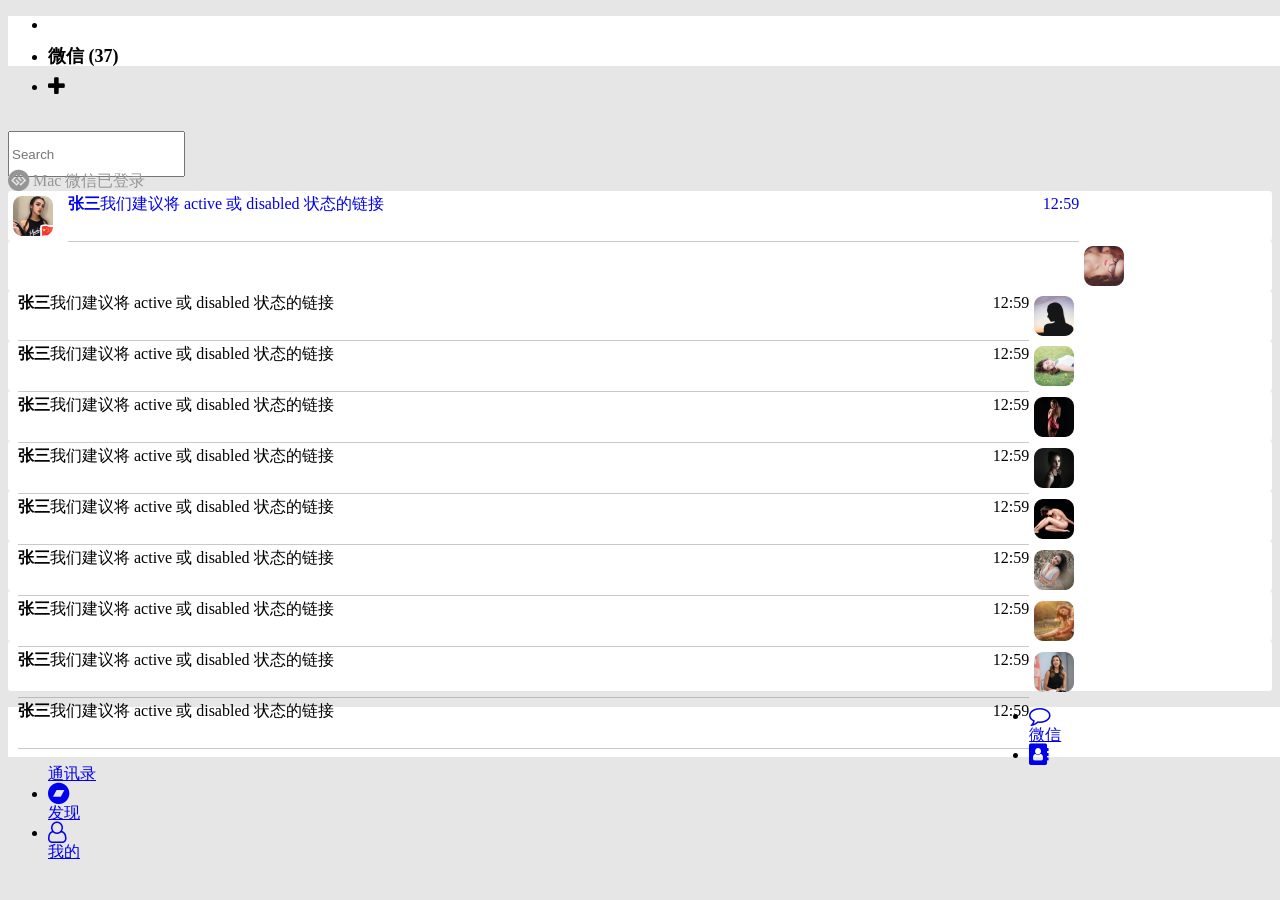
<file: ipioo/task13/weChat/home.html>
<!DOCTYPE html>
<html lang="en">
<head>
    <meta http-equiv="Content-Type" content="text/html; charset=utf-8"/>
    <meta name="keywords" content=""/>
    <meta name="description" content=""/>
    <title>微信</title>
    <meta name="viewport" content="width=device-width, initial-scale=1">
    <!--网站图标-->
    <link type="image/x-icon" href="./img/icon_16x16.png" rel="icon"/>
    <link type="image/x-icon" href="./img/icon_16x16.png" rel="shortcut icon"/>
    <!--清除默认样式-->
    <link rel="stylesheet" type="text/css" href="https://cdn.ipioo.com/clearfix/clearfix.css">
    <link rel="stylesheet" type="text/css" href="https://cdn.ipioo.com/Bootstrap3/css/bootstrap.min.css">
    <link href="//netdna.bootstrapcdn.com/font-awesome/4.7.0/css/font-awesome.min.css" rel="stylesheet">
    <link rel="stylesheet" type="text/css" href="./css/home.css">
    <!--    <script type="" src="" charset="UTF-8"></script>-->
</head>
<body>
<nav class="navbar navbar-default navbar-fixed-top">
    <div class="container">
        <div class="row">
            <ul class="nav nav-pills topnav">
                <li role="presentation"  class="col-xs-4"></li>
                <li role="presentation"  class="col-xs-4 text-center"><b style="font-size: 18px">微信 (37)</b></li>
                <li role="presentation"  class="col-xs-4 text-right" ><i class="fa fa-plus fa-lg"></i></li>
            </ul>
        </div>
    </div>
</nav>
<div class="contentBox">
    <div class="container">
        <div class="contentHeader">
            <div class="col-12 search">
                <input type="text" class="form-control" placeholder="Search">
            </div>
            <div class="col-12 loginCondition">
                <i class="fa fa-gg-circle fa-lg"></i>
                <span>Mac 微信已登录</span>
            </div>
        </div>
        <div class="content col-12">
            <a href="./message.html">
                <div class="Profile"><img src="./img/icon_128x128.png" alt="" ></div>
                <div class="Message" >
                    <span class="user"><b>张三</b></span>
                    <span class="mate">12:59</span>
                    <div class="clearfix"></div>
                    <span class="MessageContent float-left">我们建议将 active 或 disabled 状态的链接</span>
                </div>
                <div class="clearfix"></div>
            </a>
        </div>
        <div class="content col-12">
            <div class="Profile"><img src="./img/2.png" alt="" ></div>
            <div class="Message" >
                <span class="user"><b>张三</b></span>
                <span class="mate">12:59</span>
                <div class="clearfix"></div>
                <span class="MessageContent float-left">我们建议将 active 或 disabled 状态的链接</span>
            </div>
            <div class="clearfix"></div>
        </div>
        <div class="content col-12">
            <div class="Profile"><img src="./img/3.png" alt="" ></div>
            <div class="Message" >
                <span class="user"><b>张三</b></span>
                <span class="mate">12:59</span>
                <div class="clearfix"></div>
                <span class="MessageContent float-left">我们建议将 active 或 disabled 状态的链接</span>
            </div>
            <div class="clearfix"></div>
        </div>
        <div class="content col-12">
            <div class="Profile"><img src="./img/4.png" alt="" ></div>
            <div class="Message" >
                <span class="user"><b>张三</b></span>
                <span class="mate">12:59</span>
                <div class="clearfix"></div>
                <span class="MessageContent float-left">我们建议将 active 或 disabled 状态的链接</span>
            </div>
            <div class="clearfix"></div>
        </div>
        <div class="content col-12">
            <div class="Profile"><img src="./img/5.png" alt="" ></div>
            <div class="Message" >
                <span class="user"><b>张三</b></span>
                <span class="mate">12:59</span>
                <div class="clearfix"></div>
                <span class="MessageContent float-left">我们建议将 active 或 disabled 状态的链接</span>
            </div>
            <div class="clearfix"></div>
        </div>
        <div class="content col-12">
            <div class="Profile"><img src="./img/6.png" alt="" ></div>
            <div class="Message" >
                <span class="user"><b>张三</b></span>
                <span class="mate">12:59</span>
                <div class="clearfix"></div>
                <span class="MessageContent float-left">我们建议将 active 或 disabled 状态的链接</span>
            </div>
            <div class="clearfix"></div>
        </div>
        <div class="content col-12">
            <div class="Profile"><img src="./img/7.png" alt="" ></div>
            <div class="Message" >
                <span class="user"><b>张三</b></span>
                <span class="mate">12:59</span>
                <div class="clearfix"></div>
                <span class="MessageContent float-left">我们建议将 active 或 disabled 状态的链接</span>
            </div>
            <div class="clearfix"></div>
        </div>
        <div class="content col-12">
            <div class="Profile"><img src="./img/8.png" alt="" ></div>
            <div class="Message" >
                <span class="user"><b>张三</b></span>
                <span class="mate">12:59</span>
                <div class="clearfix"></div>
                <span class="MessageContent float-left">我们建议将 active 或 disabled 状态的链接</span>
            </div>
            <div class="clearfix"></div>
        </div>
        <div class="content col-12">
            <div class="Profile"><img src="./img/9.png" alt="" ></div>
            <div class="Message" >
                <span class="user"><b>张三</b></span>
                <span class="mate">12:59</span>
                <div class="clearfix"></div>
                <span class="MessageContent float-left">我们建议将 active 或 disabled 状态的链接</span>
            </div>
            <div class="clearfix"></div>
        </div>
        <div class="content col-12">
            <div class="Profile"><img src="./img/10.png" alt="" ></div>
            <div class="Message" >
                <span class="user"><b>张三</b></span>
                <span class="mate">12:59</span>
                <div class="clearfix"></div>
                <span class="MessageContent float-left">我们建议将 active 或 disabled 状态的链接</span>
            </div>
            <div class="clearfix"></div>
        </div>


    </div>
</div>
<nav class="navbar navbar-default navbar-fixed-bottom">
    <div class="container">
        <div class="row">
            <ul class="nav nav-pills">
                <li role="presentation"  class="col-xs-3 text-center">
                    <a href="./home.html">
                        <i class="fa fa-comment-o fa-lg"></i><br />
                        <span>微信</span>
                    </a>
                </li>
                <li role="presentation"  class="col-xs-3 text-center">
                    <a href="./friends.html">
                        <i class="fa fa-address-book fa-lg" ></i><br />
                        <span>通讯录</span>
                    </a>
                </li>
                <li role="presentation"  class="col-xs-3 text-center">
                    <a href="./found.html">
                        <i class="fa fa-bandcamp fa-lg" ></i><br />
                        <span>发现</span>
                    </a>
                </li>
                <li role="presentation"  class="col-xs-3 text-center">
                    <a href="./mine.html">
                        <i class="fa fa-user-o fa-lg" ></i><br />
                        <span>我的</span>
                    </a>
                </li>
            </ul>
        </div>
    </div>
</nav>
</body>
</html>
</file>
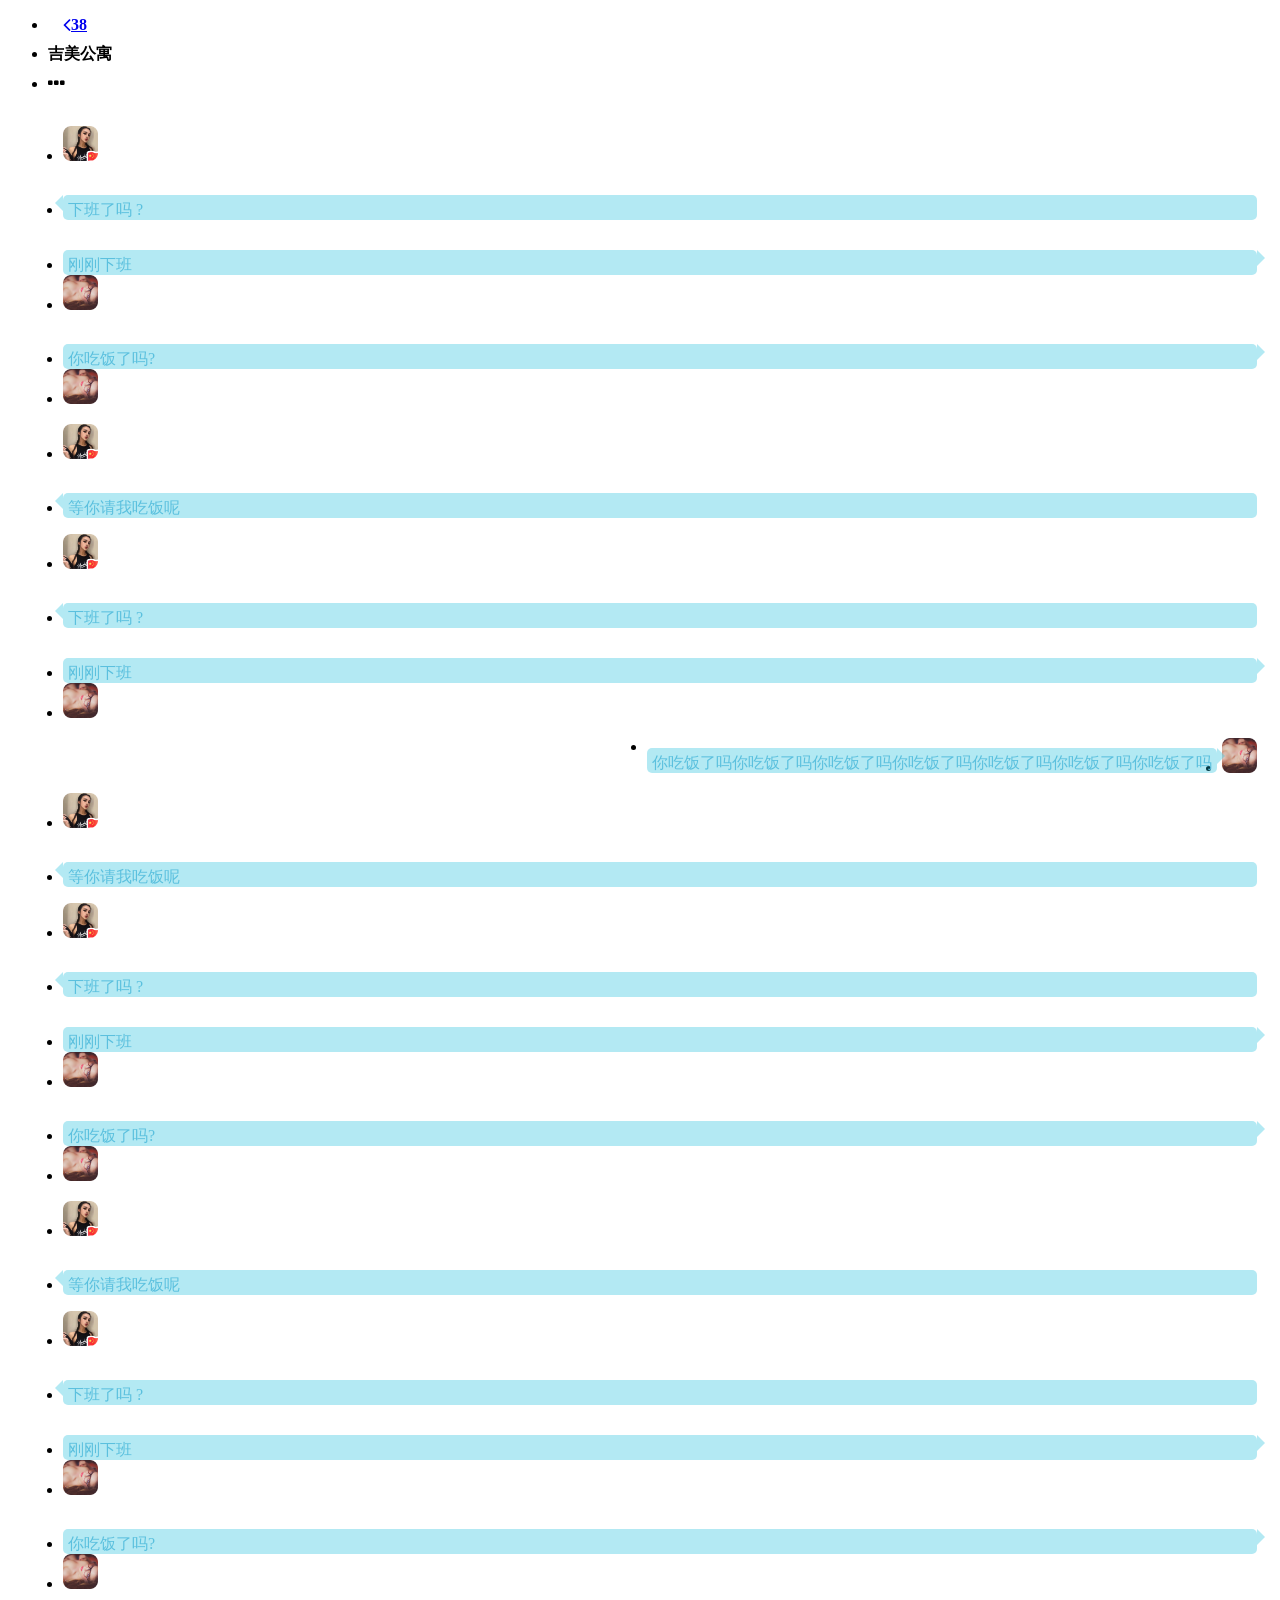
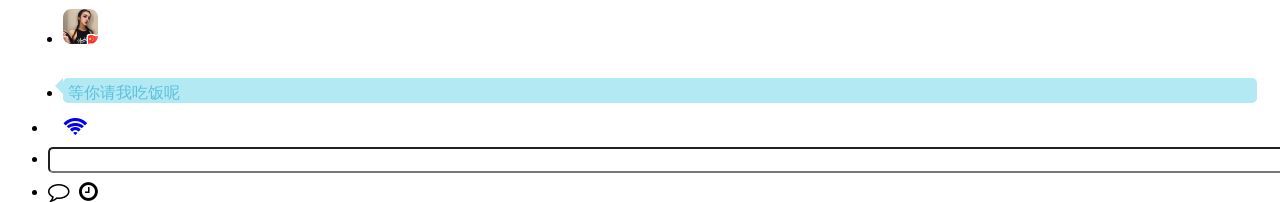
<file: ipioo/task13/weChat/message.html>
<!DOCTYPE html>
<html lang="en">
<head>
    <meta http-equiv="Content-Type" content="text/html; charset=utf-8"/>
    <meta name="keywords" content=""/>
    <meta name="description" content=""/>
    <title>Title</title>
    <meta name="viewport" content="width=device-width, initial-scale=1">
    <!--网站图标-->
    <link type="image/x-icon" href="/favicon.ico" rel="icon"/>
    <link type="image/x-icon" href="/favicon.ico" rel="shortcut icon"/>
    <link rel="stylesheet" type="text/css" href="https://cdn.ipioo.com/Bootstrap3/css/bootstrap.min.css">
    <link rel="stylesheet" type="text/css" href="//netdna.bootstrapcdn.com/font-awesome/4.7.0/css/font-awesome.min.css">
    <link rel="stylesheet" type="text/css" href="./css/message.css">
    <script type="" src="" charset="UTF-8"></script>
</head>
<!--<style type="text/css">-->
<!--    .send {-->
<!--        position:relative;-->
<!--        width:150px;-->
<!--        height:35px;-->
<!--        background: rgba(11, 185, 216, 0.31);-->
<!--        border-radius:5px; /* 圆角 */-->
<!--        margin:30px auto 0;-->
<!--    }-->

<!--    .send .arrow {-->
<!--        position:absolute;-->
<!--        top:5px;-->
<!--        right:-16px; /* 圆角的位置需要细心调试哦 */-->
<!--        width:0;-->
<!--        height:0;-->
<!--        font-size:0;-->
<!--        border:solid 8px;-->
<!--        border-color:#4D4948 #4D4948 #4D4948 rgba(11, 185, 216, 0.31);-->
<!--    }-->
<!--    .send .arrow1 {-->
<!--        position:absolute;-->
<!--        top:5px;-->
<!--        left:-16px; /* 圆角的位置需要细心调试哦 */-->
<!--        width:0;-->
<!--        height:0;-->
<!--        font-size:0;-->
<!--        border:solid 8px;-->
<!--        border-color:#4D4948 rgba(11, 185, 216, 0.31) #4D4948 #4D4948;-->
<!--    }-->
<!--</style>-->
<body>
<nav class="navbar navbar-default navbar-fixed-top header">
    <div class="container">
        <div class="row">
            <ul class="nav nav-pills topnav">
                <li role="presentation"  class="col-xs-4 text-left"><a href="./home.html"><b><i class="fa fa-angle-left fa-lg"></i><span class="num">38</span></b></a></li>
                <li role="presentation"  class="col-xs-4 text-center"><b>吉美公寓</b></li>
                <li role="presentation"  class="col-xs-4 text-right"><i class="fa fa-ellipsis-h fa-lg"></i></li>
            </ul>
        </div>
    </div>
</nav>
<div class="content">
    <div class="messageLeft">
        <div class="container">
            <div class="row">
                <ul class="list-inline">
                    <li class="img"><img src="./img/icon_128x128.png" alt=""></li>
                    <li class="msg">
                        <div class="send">
                            <div class="arrow1"></div>
                            <p>下班了吗 ?</p>
                        </div>
                    </li>
                </ul>
            </div>
        </div>
    </div>
    <div class="messageRight">
        <div class="container">
            <div class="row">
                <ul class="list-inline text-right">
                    <li class="msg">
                        <div class="send">
                            <div class="arrow"></div>
                            <p>刚刚下班</p>
                        </div>

                    </li>
                    <li class="img"><img src="./img/2.png" alt=""></li>
                </ul>
            </div>
        </div>
    </div>
    <div class="messageRight">
        <div class="container">
            <div class="row">
                <ul class="list-inline text-right">
                    <li class="msg">
                        <div class="send">
                            <div class="arrow"></div>
                            <p> 你吃饭了吗?</p>
                        </div>
                    </li>
                    <li class="img"><img src="./img/2.png" alt=""></li>
                </ul>
            </div>
        </div>
    </div>
    <div class="messageLeft">
        <div class="container">
            <div class="row">
                <ul class="list-inline">
                    <li class="img"><img src="./img/icon_128x128.png" alt=""></li>
                    <li class="msg">
                        <div class="send">
                            <div class="arrow1"></div>
                            <p>等你请我吃饭呢</p>
                        </div>
                    </li>
                </ul>
            </div>
        </div>
    </div>
    <div class="messageLeft">
        <div class="container">
            <div class="row">
                <ul class="list-inline">
                    <li class="img"><img src="./img/icon_128x128.png" alt=""></li>
                    <li class="msg">
                        <div class="send">
                            <div class="arrow1"></div>
                            <p>下班了吗 ?</p>
                        </div>
                    </li>
                </ul>
            </div>
        </div>
    </div>
    <div class="messageRight">
        <div class="container">
            <div class="row">
                <ul class="list-inline text-right">
                    <li class="msg">
                        <div class="send">
                            <div class="arrow"></div>
                            <p>刚刚下班</p>
                        </div>

                    </li>
                    <li class="img"><img src="./img/2.png" alt=""></li>
                </ul>
            </div>
        </div>
    </div>
    <div class="messageRight">
        <div class="container">
            <div class="row">
                <ul class="list-inline">
                    <li class="img-two"><img src="./img/2.png" alt=""></li>
                    <li class="msg-two">
                        <div class="send-two">
                            <div class="arrow-two"></div>
                            <p> 你吃饭了吗你吃饭了吗你吃饭了吗你吃饭了吗你吃饭了吗你吃饭了吗你吃饭了吗</p>
                        </div>
                    </li>
                </ul>
                <div style="clear: both"></div>
            </div>
        </div>
    </div>
    <div class="messageLeft">
        <div class="container">
            <div class="row">
                <ul class="list-inline">
                    <li class="img"><img src="./img/icon_128x128.png" alt=""></li>
                    <li class="msg">
                        <div class="send">
                            <div class="arrow1"></div>
                            <p>等你请我吃饭呢</p>
                        </div>
                    </li>
                </ul>
            </div>
        </div>
    </div>
    <div class="messageLeft">
        <div class="container">
            <div class="row">
                <ul class="list-inline">
                    <li class="img"><img src="./img/icon_128x128.png" alt=""></li>
                    <li class="msg">
                        <div class="send">
                            <div class="arrow1"></div>
                            <p>下班了吗 ?</p>
                        </div>
                    </li>
                </ul>
            </div>
        </div>
    </div>
    <div class="messageRight">
        <div class="container">
            <div class="row">
                <ul class="list-inline text-right">
                    <li class="msg">
                        <div class="send">
                            <div class="arrow"></div>
                            <p>刚刚下班</p>
                        </div>

                    </li>
                    <li class="img"><img src="./img/2.png" alt=""></li>
                </ul>
            </div>
        </div>
    </div>
    <div class="messageRight">
        <div class="container">
            <div class="row">
                <ul class="list-inline text-right">
                    <li class="msg">
                        <div class="send">
                            <div class="arrow"></div>
                            <p> 你吃饭了吗?</p>
                        </div>
                    </li>
                    <li class="img"><img src="./img/2.png" alt=""></li>
                </ul>
            </div>
        </div>
    </div>
    <div class="messageLeft">
        <div class="container">
            <div class="row">
                <ul class="list-inline">
                    <li class="img"><img src="./img/icon_128x128.png" alt=""></li>
                    <li class="msg">
                        <div class="send">
                            <div class="arrow1"></div>
                            <p>等你请我吃饭呢</p>
                        </div>
                    </li>
                </ul>
            </div>
        </div>
    </div>
    <div class="messageLeft">
        <div class="container">
            <div class="row">
                <ul class="list-inline">
                    <li class="img"><img src="./img/icon_128x128.png" alt=""></li>
                    <li class="msg">
                        <div class="send">
                            <div class="arrow1"></div>
                            <p>下班了吗 ?</p>
                        </div>
                    </li>
                </ul>
            </div>
        </div>
    </div>
    <div class="messageRight">
        <div class="container">
            <div class="row">
                <ul class="list-inline text-right">
                    <li class="msg">
                        <div class="send">
                            <div class="arrow"></div>
                            <p>刚刚下班</p>
                        </div>

                    </li>
                    <li class="img"><img src="./img/2.png" alt=""></li>
                </ul>
            </div>
        </div>
    </div>
    <div class="messageRight">
        <div class="container">
            <div class="row">
                <ul class="list-inline text-right">
                    <li class="msg">
                        <div class="send">
                            <div class="arrow"></div>
                            <p> 你吃饭了吗?</p>
                        </div>
                    </li>
                    <li class="img"><img src="./img/2.png" alt=""></li>
                </ul>
            </div>
        </div>
    </div>
    <div class="messageLeft">
        <div class="container">
            <div class="row">
                <ul class="list-inline">
                    <li class="img"><img src="./img/icon_128x128.png" alt=""></li>
                    <li class="msg">
                        <div class="send">
                            <div class="arrow1"></div>
                            <p>等你请我吃饭呢</p>
                        </div>
                    </li>
                </ul>
            </div>
        </div>
    </div>
</div>
<nav class="navbar navbar-default navbar-fixed-bottom">
    <div class="container">
        <div class="row">
            <ul class="nav nav-pills topnav">
                <li role="presentation"  class="col-xs-2 text-left"><a href="./home.html"><b><i class="fa fa-wifi fa-lg"></i></b></a></li>
                <li role="presentation"  class="col-xs-8 text-center"><input type="text" style="width: 100%;border-radius:5px;line-height: 20px"></li>
                <li role="presentation"  class="col-xs-2 text-right"><i class="fa fa-comment-o fa-lg" style="padding-right: 10px"></i><i class="fa fa-clock-o fa-lg"></i></li>
            </ul>
        </div>
    </div>
</nav>
</body>
</html>
</file>
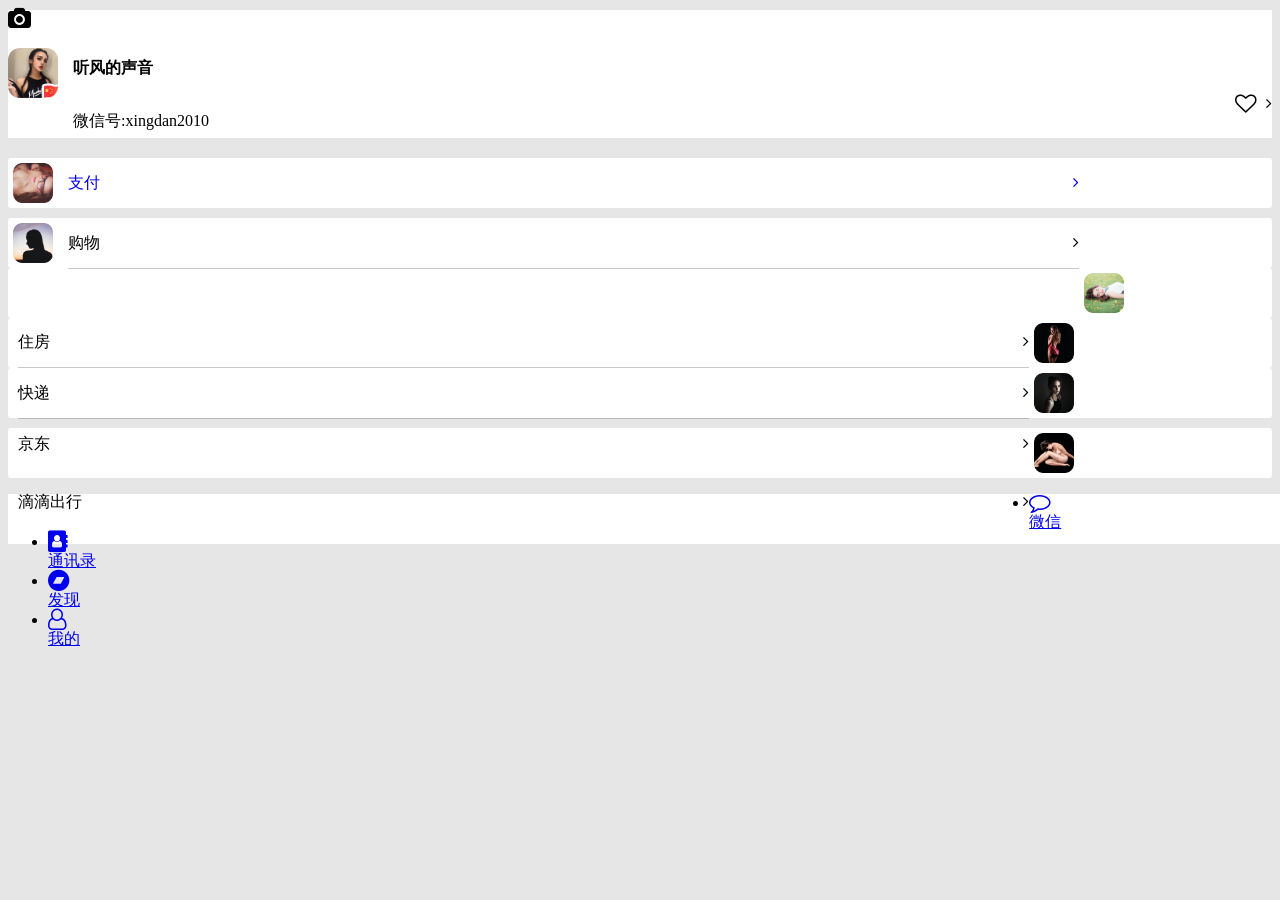
<file: ipioo/task13/weChat/mine.html>
<!DOCTYPE html>
<html lang="en">
<head>
    <meta http-equiv="Content-Type" content="text/html; charset=utf-8"/>
    <meta name="keywords" content=""/>
    <meta name="description" content=""/>
    <title>我</title>
    <meta name="viewport" content="width=device-width, initial-scale=1">
    <!--网站图标-->
    <link type="image/x-icon" href="./img/icon_16x16.png" rel="icon"/>
    <link type="image/x-icon" href="./img/icon_16x16.png" rel="shortcut icon"/>
    <link rel="stylesheet" type="text/css" href="https://cdn.ipioo.com/Bootstrap3/css/bootstrap.min.css">
    <link href="//netdna.bootstrapcdn.com/font-awesome/4.7.0/css/font-awesome.min.css" rel="stylesheet">
    <link rel="stylesheet" type="text/css" href="./css/mine.css">
    <!--    <script type="" src="" charset="UTF-8"></script>-->
</head>
<body>
<header>
    <div class="container">
        <div class="col-xs-12 text-right camera"><i class="fa fa-camera fa-lg"></i></div>
        <div class="col-xs-12 condition">
            <img src="./img/icon_128x128.png" class="img-circle img-responsive " alt="Responsive image">
            <div class="promsg">
                <p id="user"><b>听风的声音</b> </p>
                <p id="wechat">微信号:xingdan2010</p>
                <div class="qrcode">
                    <span><i class="fa fa-heart-o fa-lg" style="padding-right: 10px"></i><i class="fa fa-angle-right"></i></span>
                </div>
            </div>
        </div>
    </div>
</header>
<div class="contentBox">
    <div class="container">
        <div class="content col-12 ">
            <div class="Profile"><img src="./img/2.png" alt="" ></div>
            <div class="Message end" >
                <a href="./moment.html">
                    <span class="MessageContent"> 支付</span><span class="massageRight"><i class="fa fa-angle-right"></i></span>
                </a>
            </div>
            <div class="clearfix"></div>
        </div>
        <div class="jian"></div>
        <div class="content col-12">
            <div class="Profile"><img src="./img/3.png" alt="" ></div>
            <div class="Message" >
                <span class="MessageContent"> 购物</span><span class="massageRight"><i class="fa fa-angle-right"></i></span>
            </div>
            <div class="clearfix"></div>
        </div>
        <div class="content col-12">
            <div class="Profile"><img src="./img/4.png" alt="" ></div>
            <div class="Message" >
                <span class="MessageContent"> 住房</span><span class="massageRight"><i class="fa fa-angle-right"></i></span>
            </div>
            <div class="clearfix"></div>
        </div>
        <div class="content col-12">
            <div class="Profile"><img src="./img/5.png" alt="" ></div>
            <div class="Message" >
                <span class="MessageContent"> 快递</span><span class="massageRight"><i class="fa fa-angle-right"></i></span>
            </div>
            <div class="clearfix"></div>
        </div>
        <div class="content col-12">
            <div class="Profile"><img src="./img/6.png" alt="" ></div>
            <div class="Message end" >
                <span class="MessageContent"> 京东</span><span class="massageRight"><i class="fa fa-angle-right"></i></span>
            </div>
            <div class="clearfix"></div>
        </div>
        <div class="jian"></div>
        <div class="content col-12">
            <div class="Profile"><img src="./img/7.png" alt="" ></div>
            <div class="Message end" >
                <span class="MessageContent"> 滴滴出行</span><span class="massageRight"><i class="fa fa-angle-right"></i></span>
            </div>
            <div class="clearfix"></div>
        </div>
    </div>
</div>
<nav class="navbar navbar-default navbar-fixed-bottom">
    <div class="container">
        <div class="row">
            <ul class="nav nav-pills">
                <li role="presentation"  class="col-xs-3 text-center">
                    <a href="./home.html">
                        <i class="fa fa-comment-o fa-lg" ></i><br />
                        <span>微信</span>
                    </a>
                </li>
                <li role="presentation"  class="col-xs-3 text-center">
                    <a href="./friends.html">
                        <i class="fa fa-address-book fa-lg" ></i><br />
                        <span>通讯录</span>
                    </a>
                </li>
                <li role="presentation"  class="col-xs-3 text-center">
                    <a href="./found.html">
                        <i class="fa fa-bandcamp fa-lg" ></i><br />
                        <span>发现</span>
                    </a>
                </li>
                <li role="presentation"  class="col-xs-3 text-center">
                    <a href="./mine.html">
                        <i class="fa fa-user-o fa-lg" ></i><br />
                        <span>我的</span>
                    </a>
                </li>
            </ul>
        </div>
    </div>
</nav>
</body>
</html>
</file>
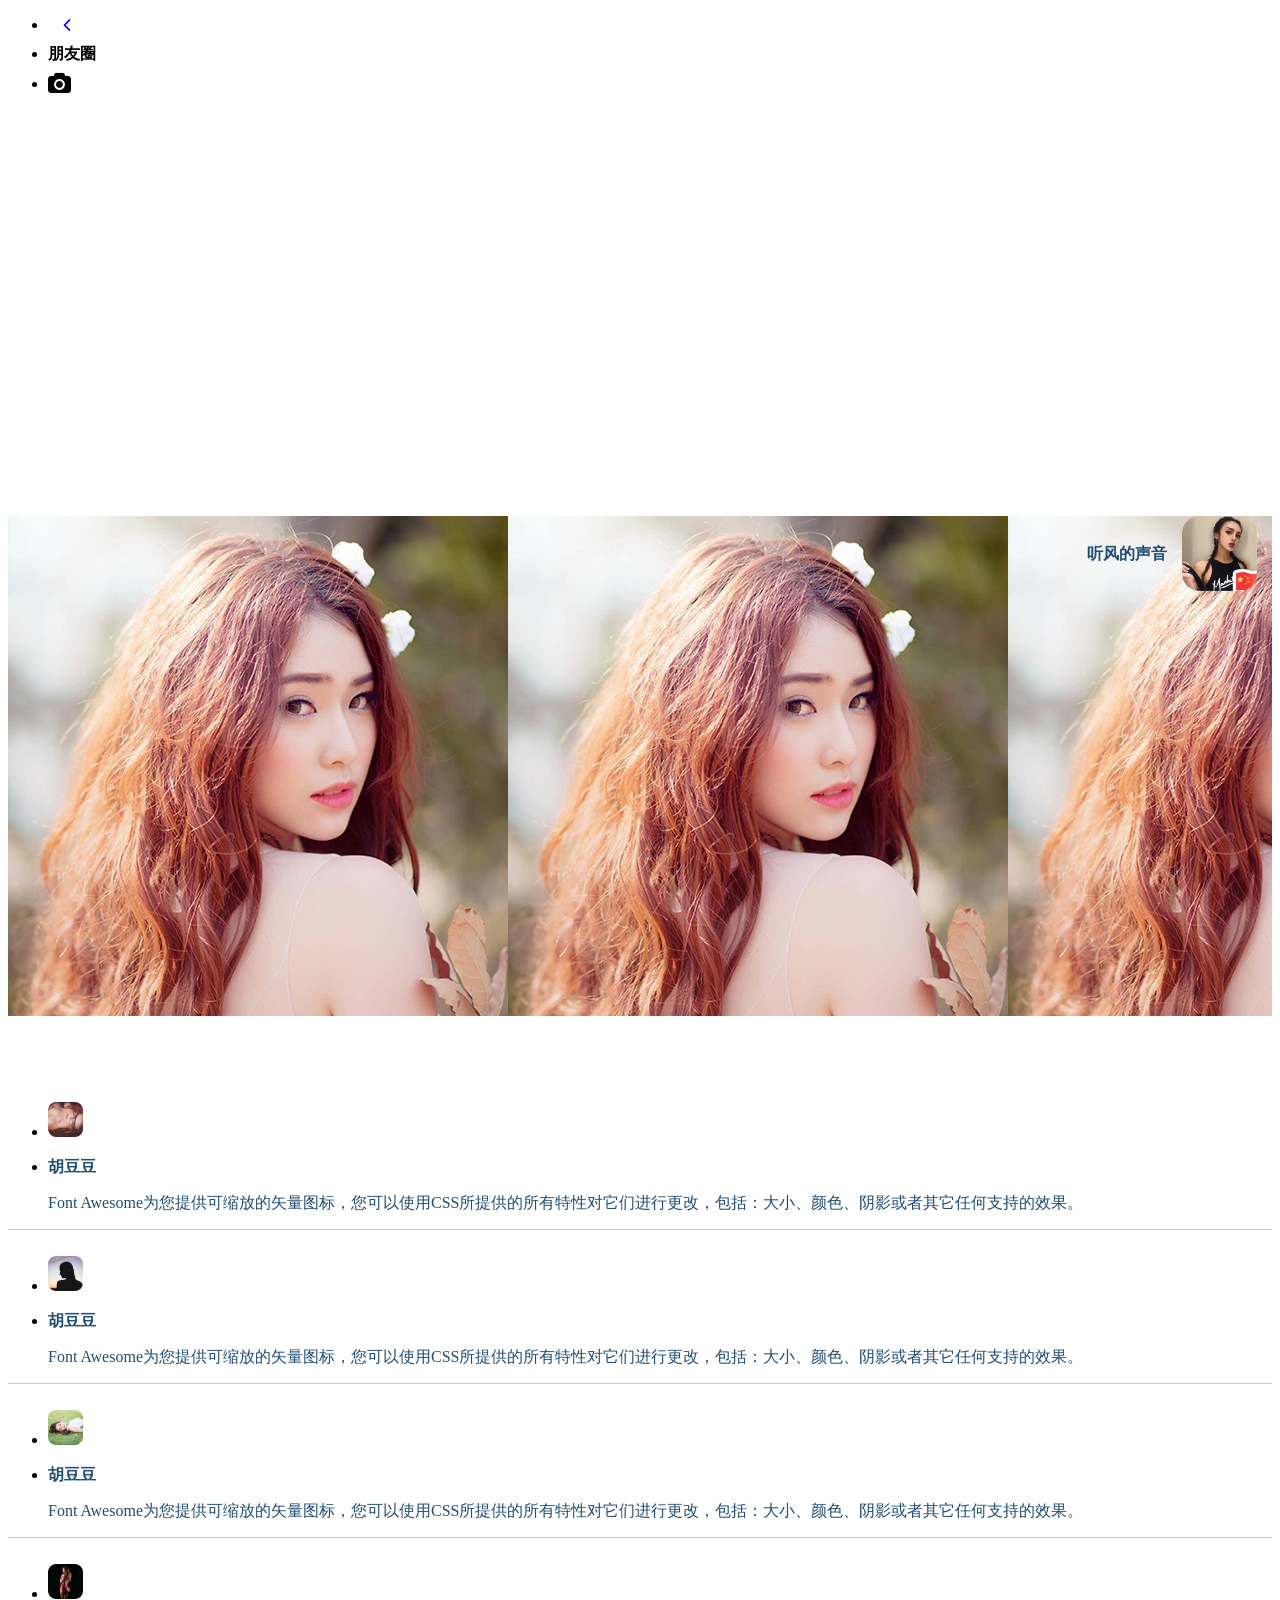
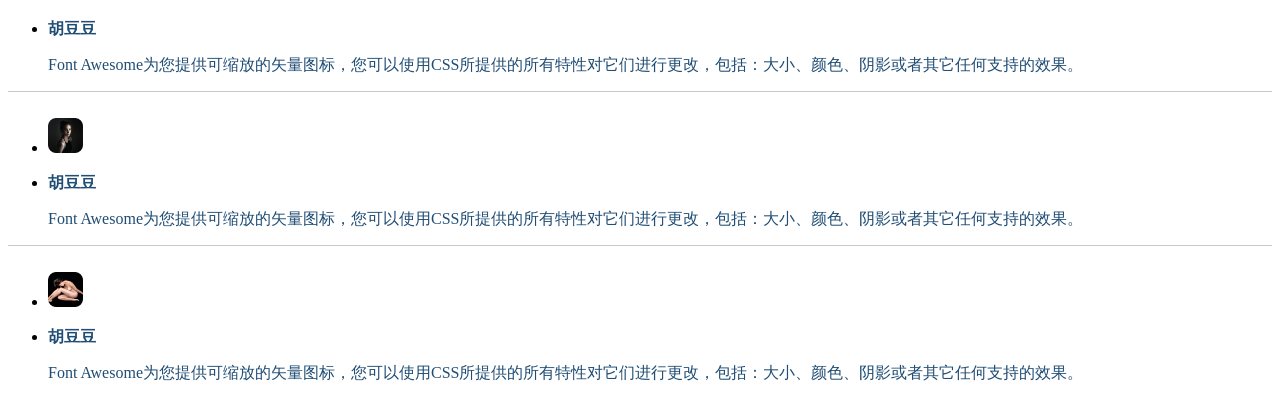
<file: ipioo/task13/weChat/moment.html>
<!DOCTYPE html>
<html lang="en">
<head>
    <meta http-equiv="Content-Type" content="text/html; charset=utf-8"/>
    <meta name="keywords" content=""/>
    <meta name="description" content=""/>
    <title>朋友圈</title>
    <meta name="viewport" content="width=device-width, initial-scale=1">
    <!--网站图标-->
    <link type="image/x-icon" href="/favicon.ico" rel="icon"/>
    <link type="image/x-icon" href="/favicon.ico" rel="shortcut icon"/>
    <link href="//netdna.bootstrapcdn.com/font-awesome/4.7.0/css/font-awesome.min.css" rel="stylesheet">
    <link rel="stylesheet" type="text/css" href="https://cdn.ipioo.com/Bootstrap3/css/bootstrap.min.css">
    <link rel="stylesheet" type="text/css" href="./css/moment.css">
    <script type="" src="" charset="UTF-8"></script>
</head>
<body>
<nav class="navbar navbar-default navbar-fixed-top">
    <div class="container">
        <div class="row">
            <ul class="nav nav-pills topnav">
                <li role="presentation"  class="col-xs-4 text-left"><a href="./home.html"><b><i class="fa fa-angle-left fa-lg"></i></b></a></li>
                <li role="presentation"  class="col-xs-4 text-center"><b>朋友圈</b></li>
                <li role="presentation"  class="col-xs-4 text-right"><i class="fa fa-camera fa-lg"></i></li>
            </ul>
        </div>
    </div>
</nav>
<div class="back">
    <div class="container">
        <div class="row">
            <div class="logo text-right">
                <img src="./img/icon_128x128.png" class="img-responsive" alt="">
                <b>听风的声音</b>
            <div class="clearfix"></div>
            </div>
        </div>
    </div>
</div>
<div class="message">
    <div class="container">
        <div class="messageList">
            <div class="row">
                <ul class="list-inline">
                    <li class="img col-xs-2 text-center"><img src="./img/2.png" alt=""></li>
                    <li class="msg col-xs-10 ">
                        <p><b>胡豆豆</b></p>
                        <p class="messageContentList">Font Awesome为您提供可缩放的矢量图标，您可以使用CSS所提供的所有特性对它们进行更改，包括：大小、颜色、阴影或者其它任何支持的效果。</p>
                    </li>
                </ul>
            </div>
        </div>
        <div class="messageList">
            <div class="row">
                <ul class="list-inline">
                    <li class="img col-xs-2 text-center"><img src="./img/3.png" alt=""></li>
                    <li class="msg col-xs-10 ">
                        <p><b>胡豆豆</b></p>
                        <p class="messageContentList">Font Awesome为您提供可缩放的矢量图标，您可以使用CSS所提供的所有特性对它们进行更改，包括：大小、颜色、阴影或者其它任何支持的效果。</p>
                    </li>
                </ul>
            </div>
        </div>
        <div class="messageList">
            <div class="row">
                <ul class="list-inline">
                    <li class="img col-xs-2 text-center"><img src="./img/4.png" alt=""></li>
                    <li class="msg col-xs-10 ">
                        <p><b>胡豆豆</b></p>
                        <p class="messageContentList">Font Awesome为您提供可缩放的矢量图标，您可以使用CSS所提供的所有特性对它们进行更改，包括：大小、颜色、阴影或者其它任何支持的效果。</p>
                    </li>
                </ul>
            </div>
        </div>
        <div class="messageList">
            <div class="row">
                <ul class="list-inline">
                    <li class="img col-xs-2 text-center"><img src="./img/5.png" alt=""></li>
                    <li class="msg col-xs-10 ">
                        <p><b>胡豆豆</b></p>
                        <p class="messageContentList">Font Awesome为您提供可缩放的矢量图标，您可以使用CSS所提供的所有特性对它们进行更改，包括：大小、颜色、阴影或者其它任何支持的效果。</p>
                    </li>
                </ul>
            </div>
        </div>
        <div class="messageList">
            <div class="row">
                <ul class="list-inline">
                    <li class="img col-xs-2 text-center"><img src="./img/6.png" alt=""></li>
                    <li class="msg col-xs-10 ">
                        <p><b>胡豆豆</b></p>
                        <p class="messageContentList">Font Awesome为您提供可缩放的矢量图标，您可以使用CSS所提供的所有特性对它们进行更改，包括：大小、颜色、阴影或者其它任何支持的效果。</p>
                    </li>
                </ul>
            </div>
        </div>
        <div class="messageList end">
            <div class="row">
                <ul class="list-inline">
                    <li class="img col-xs-2 text-center"><img src="./img/7.png" alt=""></li>
                    <li class="msg col-xs-10 ">
                        <p><b>胡豆豆</b></p>
                        <p class="messageContentList">Font Awesome为您提供可缩放的矢量图标，您可以使用CSS所提供的所有特性对它们进行更改，包括：大小、颜色、阴影或者其它任何支持的效果。</p>
                    </li>
                </ul>
            </div>
        </div>
    </div>
</div>
</body>
</html>
</file>
<file: ipioo/task11/index/css/style.css>
body, html {
	font-family: 'Open Sans', sans-serif;
	text-rendering: optimizeLegibility !important;
	-webkit-font-smoothing: antialiased !important;
	color: #666;
	font-weight: 400;
	width: 100% !important;
	height: 100% !important;
}
h2 {
	font-family: 'Montserrat', sans-serif;
	margin: 0 0 20px 0;
	font-weight: 700;
	font-size: 32px;
	color: #333;
}
h3 {
	font-family: 'Montserrat', sans-serif;
	font-size: 22px;
	font-weight: 700;
	color: #333;
}
h4 {
	font-size: 18px;
	color: #333;
}
h5 {
	text-transform: uppercase;
	font-weight: 700;
	line-height: 20px;
}
p {
	font-size: 15px;
}
p.intro {
	margin: 12px 0 0;
	line-height: 24px;
}
a {
	color: #1f386e;
	font-weight: 400;
}
a:hover, a:focus {
	text-decoration: none;
	color: #e52f3c;
}
ul, ol {
	list-style: none;
}
ul, ol {
	padding: 0;
	webkit-padding: 0;
	moz-padding: 0;
}
hr {
	height: 2px;
	width: 70px;
	text-align: center;
	position: relative;
	background: #1E7A46;
	margin-bottom: 20px;
	border: 0;
}
.tlinks{text-indent:-9999px;height:0;line-height:0;font-size:0;overflow:hidden;}
/* Navigation */
#menu {
	padding: 20px;
	transition: all 0.8s;
}
#menu.navbar-default {
	background-color: #fff;
	border-color: rgba(231, 231, 231, 0);
	box-shadow: 0 0 30px rgba(0,0,0,0.2)
}
#menu a.navbar-brand {
	font-family: 'Montserrat', sans-serif;
	font-size: 32px;
	font-weight: 700;
	color: #1f386e;
	text-transform: uppercase;
	letter-spacing: -1px;
}
#menu.navbar-default .navbar-nav > li > a {
	font-family: 'Montserrat', sans-serif;
	text-transform: uppercase;
	color: #1f386e;
	font-size: 14px;
	font-weight: 700;
	padding: 8px 2px;
	border-radius: 0;
	margin: 9px 20px 0 20px;
}
#menu.navbar-default .navbar-nav > li > a:hover {
	color: #ce2a36;
}
.navbar-default .navbar-nav > .active > a, .navbar-default .navbar-nav > .active > a:hover, .navbar-default .navbar-nav > .active > a:focus {
	color: #ce2a36 !important;
	background-color: transparent;
}
#menu .phone {
	font-family: 'Montserrat', sans-serif;
	margin: 4px 0 0 120px;
	float: left;
	font-size: 16px;
	font-weight: 400;
	color: #999;
}
#menu .phone span {
	font-size: 14px;
	display: block;
	color: #1f386e;
}
.navbar-toggle {
	border-radius: 0;
}
.navbar-default .navbar-toggle:hover, .navbar-default .navbar-toggle:focus {
	background-color: #fff;
	border-color: #fff;
}
.navbar-default .navbar-toggle:hover>.icon-bar {
	background-color: #1b6d3f;
}
.section-title {
	margin-bottom: 70px;
}
.section-title h2 {
	position: relative;
	margin-top: 10px;
	margin-bottom: 15px;
	padding-bottom: 15px;
	border-bottom: 1px solid rgba(0, 0, 0, 0.09);
}
.section-title h2::after {
	position: absolute;
	content: "";
	background-color: #e52f3c;
	height: 3px;
	width: 50px;
	bottom: -1px;
	left: 0;
}
.btn-custom {
	text-transform: uppercase;
	color: #fff;
	background-color: #e52f3c;
	padding: 14px 20px;
	letter-spacing: 1px;
	margin: 0;
	font-size: 14px;
	font-weight: 600;
	border-radius: 4px;
	transition: all 0.3s;
}
.btn-custom:hover, .btn-custom:focus, .btn-custom.focus, .btn-custom:active, .btn-custom.active {
	color: #fff;
	background-color: #1f386e;
}
.btn:active, .btn.active {
	background-image: none;
	outline: 0;
	-webkit-box-shadow: none;
	box-shadow: none;
}
a:focus, .btn:focus, .btn:active:focus, .btn.active:focus, .btn.focus, .btn:active.focus, .btn.active.focus {
	outline: none;
	outline-offset: none;
}
/* Header Section */
.intro {
	display: table;
	width: 100%;
	padding: 0;
	background: url(../img/intro-bg.jpg) center center no-repeat;
	background-color: #e5e5e5;
	-webkit-background-size: cover;
	-moz-background-size: cover;
	background-size: cover;
	-o-background-size: cover;
}
.intro .overlay {
	background: rgba(0,0,0,0.3);
}
.intro h1 {
	font-family: 'Montserrat', sans-serif;
	color: #fff;
	font-size: 62px;
	font-weight: 700;
	margin-top: 0;
	margin-bottom: 10px;
	text-shadow: 0 0 15px rgba(0,0,0,0.5)
}
.intro p {
	color: #fff;
	font-size: 17px;
	line-height: 28px;
	padding: 15px;
	max-width: 600px;
	margin: 0 auto;
	margin-bottom: 40px;
	background: rgba(0,0,0,.45);
}
header .intro-text {
	padding-top: 350px;
	padding-bottom: 150px;
	text-align: center;
}
/* Get Touch Section */
#get-touch {
	padding: 40px 0 30px;
	color: rgba(255,255,255,.7);
	background: #1f386e;
}
#get-touch h3 {
	font-size: 24px;
	font-weight: 400;
	color: #fff;
	margin: 0 0 10px 0;
}
#get-touch .btn-custom {
	margin: 0;
	background: transparent;
	border: 2px solid #fff;
}
#get-touch .btn-custom:hover {
	color: #1f386e;
	background: #fff;
	border: 2px solid #fff;
}
/* About Section */
#about {
	padding: 110px 0;
	background: #f6f6f6;
}
#about h3 {
	font-size: 22px;
	margin: 0 0 20px 0;
}
#about h2 {
	position: relative;
	margin-bottom: 15px;
	padding-bottom: 15px;
	border-bottom: 1px solid rgba(0, 0, 0, 0.09);
}
#about h2::after {
	position: absolute;
	content: "";
	background-color: #e52f3c;
	height: 3px;
	width: 50px;
	bottom: -1px;
	left: 0;
}
#about .about-text li {
	margin-bottom: 6px;
	margin-left: 6px;
	list-style: none;
	padding: 0;
}
#about .about-text li:before {
	content: '\f00c';
	font-family: 'FontAwesome';
	color: #1f386e;
	font-size: 11px;
	font-weight: 300;
	padding-right: 8px;
}
#about img {
	padding: 20px;
	width: 500px;
	margin-top: 10px;
	background: #fff;
	border-right: 0;
	box-shadow: 0 0 50px rgba(0,0,0,0.06);
}
#about p {
	line-height: 24px;
	margin: 30px 0;
}
/* Services Section */
#services {
	padding: 100px 0;
}
#services .service-media {
	margin: 10px;
}
#services .service-media img {
	position: relative;
	display: block;
	width: 100%;
	height: auto;
}
#services .service-desc {
	margin: 10px 10px 20px;
}
#services h3 {
	font-weight: 700;
	padding: 5px 0;
}
#services .service-desc hr {
	margin-left: 0;
}
/* Portfolio Section */
#portfolio {
	padding: 100px 0;
	background: #f6f6f6;
}
.portfolio-item {
	margin: 15px 0;
}
.portfolio-item .hover-bg {
	overflow: hidden;
	position: relative;
}
.hover-bg .hover-text {
	position: absolute;
	text-align: center;
	margin: 0 auto;
	color: #fff;
	background: rgba(31, 56, 110, 0.8);
	padding: 30% 0 0 0;
	height: 100%;
	width: 100%;
	opacity: 0;
	transition: all 0.5s;
}
.hover-bg .hover-text>h4 {
	opacity: 0;
	color: #fff;
	-webkit-transform: translateY(100%);
	transform: translateY(100%);
	transition: all 0.3s;
	font-size: 17px;
	letter-spacing: 1px;
	font-weight: 400;
	text-transform: uppercase;
}
.hover-bg:hover .hover-text>h4 {
	opacity: 1;
	-webkit-backface-visibility: hidden;
	-webkit-transform: translateY(0);
	transform: translateY(0);
}
.hover-bg:hover .hover-text {
	opacity: 1;
}
/* Testimonials Section */
#testimonials {
	padding: 100px 0;
}
#testimonials i {
	color: #e6e6e6;
	font-size: 32px;
	margin-bottom: 20px;
}
.testimonial {
	position: relative;
	padding: 20px;
}
.testimonial-image {
	float: left;
	margin-right: 15px;
}
.testimonial-image, .testimonial-image img {
	display: block;
	width: 64px;
	height: 64px;
}
.testimonial-content {
	position: relative;
	overflow: hidden;
}
.testimonial-content p {
	margin-bottom: 0;
	font-size: 14px;
	font-style: italic;
}
.testimonial-meta {
	margin-top: 10px;
	font-size: 13px;
	font-weight: bold;
	text-transform: uppercase;
}
/* Contact Section */
#contact {
	padding: 100px 0 60px 0;
	background: #1f386e;
	color: rgba(255,255,255,.65);
}
#contact .section-title {
	margin-bottom: 40px;
}
#contact h2 {
	color: #fff;
	margin-top: 10px;
	margin-bottom: 15px;
	padding-bottom: 15px;
	border-bottom: 1px solid rgba(255, 255, 255, 0.09);
}
#contact h4 {
	color: #fff;
	margin-top: 22px;
	margin-bottom: 60px;
	padding-bottom: 20px;
	border-bottom: 1px solid rgba(255, 255, 255, 0.09);
}
#contact form {
	padding-top: 20px;
}
#contact h3 {
	font-size: 17px;
	font-weight: 600;
}
#contact .text-danger {
	color: #cc0033;
	text-align: left;
}
#contact .btn-custom {
	margin: 30px 0;
	background: transparent;
	border: 2px solid #fff;
}
#contact .btn-custom:hover {
	color: #1f386e;
	background: #fff;
}
label {
	font-size: 12px;
	font-weight: 400;
	font-family: 'Open Sans', sans-serif;
	float: left;
}
#contact .form-control {
	display: block;
	width: 100%;
	padding: 6px 12px;
	font-size: 16px;
	line-height: 1.42857143;
	color: #444;
	background-color: #fff;
	background-image: none;
	border: 1px solid #ddd;
	border-radius: 0;
	-webkit-box-shadow: none;
	box-shadow: none;
	-webkit-transition: none;
	-o-transition: none;
	transition: none;
}
#contact .form-control:focus {
	border-color: #999;
	outline: 0;
	-webkit-box-shadow: transparent;
	box-shadow: transparent;
}
.form-control::-webkit-input-placeholder {
color: #777;
}
.form-control:-moz-placeholder {
color: #777;
}
.form-control::-moz-placeholder {
color: #777;
}
.form-control:-ms-input-placeholder {
color: #777;
}
#contact .contact-item {
	margin: 20px 0;
}
#contact .contact-item span {
	color: rgba(255,255,255,1);
	display: block;
}
#contact .social {
	border-top: 1px solid rgba(255,255,255,0.1);
	padding-top: 50px;
	margin-top: 50px;
	text-align: center;
}
#contact .social ul li {
	display: inline-block;
	margin: 0 20px;
}
#contact .social i.fa {
	font-size: 24px;
	padding: 10px;
	color: rgba(255,255,255,0.6);
	transition: all 0.3s;
}
#contact .social i.fa:hover {
	color: #fff;
}
/* Footer Section*/
#footer {
	background: #f6f6f6;
	padding: 30px 0;
}
#footer p {
	color: #888;
	font-size: 14px;
}
#footer a {
	color: #1f386e;
}
#footer a:hover {
	color: #e52f3c;
}

@media (max-width: 768px) {
#about img {
	margin: 50px 0;
}
}
</file>
<file: ipioo/task12/Sass/css/index.css>
.row {
  background-color: antiquewhite;
  width: 100%; }
  .row div {
    background-color: blueviolet;
    border: blue 1px dashed;
    height: 25px; }

@media (min-width: 0px) and (max-width: 749px) {
  .xs-1 {
    width: 8.3333333333%; }

  .xs-2 {
    width: 16.6666666667%; }

  .xs-3 {
    width: 25%; }

  .xs-4 {
    width: 33.3333333333%; }

  .xs-5 {
    width: 41.6666666667%; }

  .xs-6 {
    width: 50%; }

  .xs-7 {
    width: 58.3333333333%; }

  .xs-8 {
    width: 66.6666666667%; }

  .xs-9 {
    width: 75%; }

  .xs-10 {
    width: 83.3333333333%; }

  .xs-11 {
    width: 91.6666666667%; }

  .xs-12 {
    width: 100%; } }
@media (min-width: 750px) and (max-width: 969px) {
  .sm-1 {
    width: 8.3333333333%; }

  .sm-2 {
    width: 16.6666666667%; }

  .sm-3 {
    width: 25%; }

  .sm-4 {
    width: 33.3333333333%; }

  .sm-5 {
    width: 41.6666666667%; }

  .sm-6 {
    width: 50%; }

  .sm-7 {
    width: 58.3333333333%; }

  .sm-8 {
    width: 66.6666666667%; }

  .sm-9 {
    width: 75%; }

  .sm-10 {
    width: 83.3333333333%; }

  .sm-11 {
    width: 91.6666666667%; }

  .sm-12 {
    width: 100%; } }
@media (min-width: 970px) and (max-width: 1169px) {
  .md-1 {
    width: 8.3333333333%; }

  .md-2 {
    width: 16.6666666667%; }

  .md-3 {
    width: 25%; }

  .md-4 {
    width: 33.3333333333%; }

  .md-5 {
    width: 41.6666666667%; }

  .md-6 {
    width: 50%; }

  .md-7 {
    width: 58.3333333333%; }

  .md-8 {
    width: 66.6666666667%; }

  .md-9 {
    width: 75%; }

  .md-10 {
    width: 83.3333333333%; }

  .md-11 {
    width: 91.6666666667%; }

  .md-12 {
    width: 100%; } }
@media (min-width: 1170px) and (max-width: 9999px) {
  .lg-1 {
    width: 8.3333333333%; }

  .lg-2 {
    width: 16.6666666667%; }

  .lg-3 {
    width: 25%; }

  .lg-4 {
    width: 33.3333333333%; }

  .lg-5 {
    width: 41.6666666667%; }

  .lg-6 {
    width: 50%; }

  .lg-7 {
    width: 58.3333333333%; }

  .lg-8 {
    width: 66.6666666667%; }

  .lg-9 {
    width: 75%; }

  .lg-10 {
    width: 83.3333333333%; }

  .lg-11 {
    width: 91.6666666667%; }

  .lg-12 {
    width: 100%; } }

/*# sourceMappingURL=index.css.map */
</file>
<file: ipioo/task11/Design/app.css>
li {
    list-style-type: none;
}

html, body {
    width: 100%;
}

#u1 li {
    margin: 9px 20px 0 20px;
}

#u1 li a {
    color: #1f386e;
    font-weight: 700;
}

.clear {
    clear: both;
}

#nav {
    background-color: white;
    box-shadow: 0 20px 50px rgba(0,0,0,0.1);
}

#u1 {
    float: right;
    /* background-color: #eee; */
    height: 80px;
    line-height: 80px;
}

.nav-fl{
    float: right;
}

#nav11 {
    line-height: 80px;
}

#nav11 a {
    font-size: 32px;
    color: #1f386e;
    font-weight: 700;
    font-family: 'Montserrat', sans-serif;
}

#nav12 {
    padding-top: 26px;
    padding-left: 50px;
}

#nav12 p:first-child {
    line-height: 10px;
    font-size: 14px;
    color: #1f386e;
}

#phone {
    color: #999;
    line-height: 10px;
    font-size: 16px;
}

.r1 {
    height: 80px;
    text-decoration: none;
    /* background-color: #bbb; */
}

.col-md-2 {
    height: 80px;
    /* background-color: #aaa; */
}

.back1 {
    background: url('./img/intro-bg.jpg');
    width: 100%;
    height: 848px;
    background-position: 0 -170px;
}

.title h1{
    color: #fff;
    font-size: 62px;
    font-weight: 700;
    position: relative;
    top: 330px;
    text-align: center;
    font-family: 'Open Sans', 'Montserrat', sans-serif;
}

.title p {
    color: #fff;
    font-size: 17px;
    position: relative;
    top: 330px;
    background: rgba(0,0,0,.45);
    line-height: 28px;
    max-width: 600px;
    margin: 0 auto;
    margin-bottom: 40px;
    padding: 15px;
    text-align: center;
    font-weight: 400px;
}

.btn-1 {
    position: relative;
    top: 330px;
    background: #e52f3c;
}

.btn-1:hover {
    background: #1f386e;
    border: 1px solid #1f386e;
}

.title {
    text-align: center;
}

#lesson2 {
    padding: 40px 0 30px;
    color: rgba(255,255,255,.7);
    background: #1f386e;
}

#lesson2 h3 {
    margin: 0 0 10px 0;
    color: white;
}

.btn-2 {
    color: white;
    border: 2px solid white;
    background: #1f386e;
    font-size: 14px;
    font-weight: 600;
}

.btn-2:hover {
    color: #1f386e;
    background: white;
}

#content1 {
    background: #f6f6f6;
    padding: 110px 0;
}

#content1 img {
    width: 500px;
    padding: 20px;
    background: #fff;
    box-shadow: 0 20px 50px rgba(0,0,0,0.1);
    margin-top: 10px;
}

#content1 h2 {
    padding-bottom: 15px;
    border-bottom: 1px solid rgba(0, 0, 0, 0.09);
    font-weight: 700;
    font-size: 32px;
    margin: 0 0 20px 0;
}

#content1 p {
    margin: 30px 0;
    line-height: 24px;
}

#content1 h3 {
    margin: 0 0 20px 0;
    font-size: 22px;
    font-weight: 700;
}

#content1 li {
    margin-top: 6px;
    margin-bottom: 6px;
}

#content1 li:before {
    font-family: 'FontAwesome';
    content: '\f00c';
    font-size: 11px;
    font-weight: 300;
    padding-right: 8px;
    color: #1f386e;
}

#content2 {
    padding: 100px 0;
}

.title2 h2 {
    margin-bottom: 70px;
    padding-bottom: 15px;
    border-bottom: 1px solid rgba(0, 0, 0, 0.09);
    font-size: 32px;
    font-weight: 700;
}

.c2-img {
    margin: 10px;
}

.c2-img img {
    width: 100%;
}

.c2-desc {
    margin: 10px 10px 20px;
}

.c2-desc h3 {
    font-weight: 700;
    padding: 5px 0;
}

.c2-desc p {
    font-size: 15px;
    color: #666;
}

#content3 {
    background: #f6f6f6;
    padding: 100px 0;
}

#content3 a {
    display: block;
}

.c3-box {
    margin-top: 15px;
    margin-bottom: 15px;
}

.c3-text {
    background: rgba(31, 56, 110, 0.8);
    text-align: center;
    padding: 30% 0 0 0;
    width: 360px;
    height: 100%;
    position: absolute;
    opacity: 0;

}

.c3-text h4 {
    color: white;
    font-size: 17px;
    font-weight: 400;
    letter-spacing: 1px;
    opacity: inherit;
}

.c3-text:hover {
    opacity: 1;
    transition: all 0.3s;
}

.c4 {
    padding: 20px;
}

#content4 {
    padding: 100px 0;
}

.c4-img {
    float: left;
    margin-right: 15px;
}

.c4-text {
    overflow: hidden;
    color: #666;
}

.c4-text p {
    font-style: italic;
}

.c4-text2 {
    font-weight: bold;
    font-size: 13px;
}

#content5 {
    padding: 100px 0 60px 0;
    background: #1f386e;
    color: rgba(255,255,255,.65);
}

#content5 h2 {
    margin-bottom: 15px;
    border-bottom: 1px solid rgba(255, 255, 255, 0.09);
    color: white;
}

#content5 .title2 {
    margin-bottom: 40px;
}

#form1 {
    padding-top: 20px;
}

.form-group {
    margin-top: 20px;
}

#content5 .btn-2 {
    margin: 30px 0;
}

#content5 .title2 .c5-h2 {
    font-size: 18px;
    line-height: 34px;
    margin-bottom: 60px;
}



#content5 .title2 span {
    display: block;
    color: white;
}

#footer {
    border-top: 1px solid rgba(255,255,255,0.1);
    margin-top: 50px;
    padding-top: 50px;
    text-align: center;
}

#footer li {
    display: inline-block;
    margin: 0 20px;
}

#footer i {
    font-size: 24px;
    padding: 10px;
    color: rgba(255,255,255,0.6);
}

#footer i:hover {
    color: white;
}

#content6 {
    background: #f6f6f6;
    padding: 30px 0;
}
</file>
<file: ipioo/task13/weChat/css/found.css>
body {
  background-color: #e6e6e6;
  min-width: 500px; }

.nav-pills > li + li {
  margin-left: 0px; }

.topnav li {
  margin-top: 10px; }

.nav {
  width: 100%;
  height: 50px;
  min-width: 500px;
  background-color: white; }
  .nav ul li p {
    line-height: 50px; }

.contentBox {
  margin-top: 65px; }
  .contentBox .content {
    height: 50px;
    background-color: white;
    border-radius: 3px; }
    .contentBox .content .Profile {
      width: 50px;
      float: left; }
      .contentBox .content .Profile img {
        margin-left: 5px;
        margin-top: 5px;
        height: 40px; }
    .contentBox .content .Message {
      width: 80%;
      margin-left: 10px;
      height: 50px;
      float: left;
      border-bottom: #7b797966 1px solid; }
      .contentBox .content .Message .MessageContent {
        float: left; }
      .contentBox .content .Message .massageRight {
        float: right; }
        .contentBox .content .Message .massageRight img {
          height: 35px;
          padding-right: 15px; }
      .contentBox .content .Message span {
        display: block;
        line-height: 50px; }
    .contentBox .content .end {
      border-bottom: 0; }
  .contentBox .jian {
    height: 10px;
    line-height: 30px; }

/*# sourceMappingURL=found.css.map */
</file>
<file: ipioo/task13/weChat/css/friends.css>
body {
  background-color: #e6e6e6;
  min-width: 500px; }

.nav-pills > li + li {
  margin-left: 0px; }

.topnav li {
  margin-top: 10px; }

.nav {
  min-width: 500;
  height: 50px;
  min-width: 500px;
  background-color: white; }
  .nav ul li p {
    line-height: 50px; }

.topnav li {
  margin-top: 10px; }

.contentBox {
  margin-top: 50px;
  width: 100%; }
  .contentBox .contentHeader .search {
    height: 55px; }
    .contentBox .contentHeader .search input {
      height: 40px;
      margin-top: 15px; }
  .contentBox .searchlist {
    position: absolute;
    right: 15px;
    color: #a9a7a7b5; }
    .contentBox .searchlist li {
      text-align: center; }
  .contentBox .content {
    height: 50px;
    background-color: white;
    border-radius: 3px; }
    .contentBox .content .Profile {
      width: 50px;
      float: left; }
      .contentBox .content .Profile img {
        margin-left: 5px;
        margin-top: 5px;
        height: 40px; }
    .contentBox .content .Message {
      width: 80%;
      margin-left: 10px;
      height: 50px;
      float: left;
      border-bottom: #7b797966 1px solid; }
      .contentBox .content .Message span {
        display: block;
        line-height: 50px; }
  .contentBox .jian, .contentBox .jian1 {
    height: 30px;
    line-height: 30px; }

/*# sourceMappingURL=friends.css.map */
</file>
<file: ipioo/task13/weChat/css/home.css>
body {
  background-color: #e6e6e6;
  min-width: 500px; }

.nav-pills > li + li {
  margin-left: 0px; }

.topnav li {
  margin-top: 10px; }

.nav {
  width: 100%;
  height: 50px;
  min-width: 500px;
  background-color: white; }
  .nav ul li p {
    line-height: 50px; }

.topnav li {
  margin-top: 10px; }

.contentBox {
  margin-top: 50px; }
  .contentBox .contentHeader .search {
    height: 55px; }
    .contentBox .contentHeader .search input {
      height: 40px;
      margin-top: 15px; }
  .contentBox .contentHeader .loginCondition {
    height: 20px;
    color: #969595;
    line-height: 20px; }
  .contentBox .content {
    height: 50px;
    background-color: white;
    border-radius: 3px; }
    .contentBox .content .Profile {
      width: 50px;
      float: left; }
      .contentBox .content .Profile img {
        margin-left: 5px;
        margin-top: 5px;
        height: 40px; }
    .contentBox .content .Message {
      width: 80%;
      margin-left: 10px;
      height: 50px;
      float: left;
      border-bottom: #7b797966 1px solid; }
      .contentBox .content .Message span {
        display: block;
        line-height: 25px;
        margin-bottom: 0px; }
      .contentBox .content .Message .user {
        float: left; }
      .contentBox .content .Message .mate {
        float: right; }

/*# sourceMappingURL=home.css.map */
</file>
<file: ipioo/task13/weChat/css/message.css>
@charset "UTF-8";
body {
  background-color: white;
  min-width: 500px; }

.nav-pills > li + li {
  margin-left: 0px; }

.topnav li {
  margin-top: 10px; }

.nav {
  width: 100%;
  height: 50px;
  min-width: 500px;
  background-color: white; }

.nav > li > a {
  padding: 0px 15px; }

.content {
  margin-top: 60px; }
  .content .messageLeft, .content .messageRight {
    margin-left: 15px;
    margin-right: 15px; }
    .content .messageLeft img, .content .messageRight img {
      height: 35px; }
    .content .messageLeft .msg .send, .content .messageRight .msg .send {
      position: relative;
      background: rgba(11, 185, 216, 0.31);
      border-radius: 5px;
      /* 圆角 */
      margin: 30px auto 0; }
      .content .messageLeft .msg .send .arrow, .content .messageRight .msg .send .arrow {
        position: absolute;
        right: -16px;
        /* 圆角的位置需要细心调试哦 */
        width: 0;
        height: 0;
        font-size: 0;
        border: solid 8px;
        border-color: #4d494800 #4d494800 #4d494800 rgba(11, 185, 216, 0.31); }
      .content .messageLeft .msg .send .arrow1, .content .messageRight .msg .send .arrow1 {
        position: absolute;
        left: -16px;
        /* 圆角的位置需要细心调试哦 */
        width: 0;
        height: 0;
        font-size: 0;
        border: solid 8px;
        border-color: #4d494800 rgba(11, 185, 216, 0.31) #4d494800 #4d494800; }
    .content .messageLeft .msg p, .content .messageRight .msg p {
      margin: 0 5px;
      padding-top: 5px;
      line-height: 20px;
      color: #5bc0de; }

.img-two {
  float: right; }

.msg-two {
  float: right;
  max-width: 50%;
  min-width: 100px; }

.send-two {
  position: relative;
  background: rgba(11, 185, 216, 0.31);
  border-radius: 5px;
  /* 圆角 */
  margin-top: 10px;
  margin-right: 5px;
  float: right; }
  .send-two p {
    margin: 0 5px;
    padding-top: 5px;
    line-height: 20px;
    color: #5bc0de; }

.arrow-two {
  position: absolute;
  right: -16px;
  /* 圆角的位置需要细心调试哦 */
  width: 0;
  height: 0;
  font-size: 0;
  border: solid 8px;
  border-color: #4d494800 #4d494800 #4d494800 rgba(11, 185, 216, 0.31); }

/*# sourceMappingURL=message.css.map */
</file>
<file: ipioo/task13/weChat/css/mine.css>
body {
  background-color: #e6e6e6;
  min-width: 500px; }

.nav-pills > li + li {
  margin-left: 0px; }

.topnav li {
  margin-top: 10px; }

.nav {
  width: 100%;
  height: 50px;
  min-width: 500px;
  background-color: white; }
  .nav ul li p {
    line-height: 50px; }

.topnav li {
  margin-top: 10px; }

header {
  background-color: white; }
  header .camera {
    margin-top: 10px;
    margin-right: 10px; }
  header .condition {
    height: 100px;
    padding-top: 10px; }
    header .condition img {
      height: 50px;
      margin: 10px 0;
      float: left; }
    header .condition .promsg {
      margin-top: 20px;
      padding-left: 65px; }
    header .condition #user {
      min-width: 85%; }
    header .condition #wechat {
      float: left; }
    header .condition .qrcode {
      float: right; }

.contentBox {
  margin-top: 20px; }
  .contentBox .content {
    height: 50px;
    background-color: white;
    border-radius: 3px; }
    .contentBox .content .Profile {
      width: 50px;
      float: left; }
      .contentBox .content .Profile img {
        margin-left: 5px;
        margin-top: 5px;
        height: 40px; }
    .contentBox .content .Message {
      width: 80%;
      margin-left: 10px;
      height: 50px;
      float: left;
      border-bottom: #7b797966 1px solid; }
      .contentBox .content .Message .MessageContent {
        float: left; }
      .contentBox .content .Message .massageRight {
        float: right; }
        .contentBox .content .Message .massageRight img {
          height: 35px;
          padding-right: 15px; }
      .contentBox .content .Message span {
        display: block;
        line-height: 50px; }
    .contentBox .content .end {
      border-bottom: 0; }
  .contentBox .jian {
    height: 10px;
    line-height: 30px; }

/*# sourceMappingURL=mine.css.map */
</file>
<file: ipioo/task13/weChat/css/moment.css>
body {
  background-color: white; }

.nav-pills > li + li {
  margin-left: 0px; }

.topnav li {
  margin-top: 10px; }

.nav {
  width: 100%;
  height: 50px;
  background-color: white; }
  .nav ul li p {
    line-height: 50px; }

.nav > li > a {
  padding: 0px 15px; }

.back {
  width: 100%;
  height: 500px;
  background-image: url("../img/9ed39.jpg"); }
  .back .logo {
    width: 100%;
    height: 500px;
    margin-top: 450px; }
    .back .logo img {
      float: right;
      height: 75px;
      padding-right: 15px; }
    .back .logo b {
      float: right;
      line-height: 75px;
      padding-right: 15px;
      color: #204d74; }

.message {
  margin-top: 60px; }
  .message .messageList {
    border-bottom: 1px solid #7b797966;
    padding-top: 10px; }
    .message .messageList img {
      margin-top: 0px;
      height: 35px; }
    .message .messageList .msg p {
      color: #204d74;
      line-height: 20px; }
    .message .messageList .msg .messageContentList {
      padding-right: 10px; }
  .message .end {
    border-bottom: 0; }

/*# sourceMappingURL=moment.css.map */
</file>
<file: ipioo/task11/index/css/nivo-lightbox/default.css>
/*
 * Nivo Lightbox Default Theme v1.0
 * http://dev7studios.com/nivo-lightbox
 *
 * Copyright 2013, Dev7studios
 * Free to use and abuse under the MIT license.
 * http://www.opensource.org/licenses/mit-license.php
 */
 
 .nivo-lightbox-theme-default * {
    -webkit-box-sizing: initial !important;
    -moz-box-sizing: initial !important;
    box-sizing: initial !important;
 }
.nivo-lightbox-theme-default.nivo-lightbox-overlay { 
	background: #666;
	background: rgba(0,0,0,0.6); 
}
.nivo-lightbox-theme-default .nivo-lightbox-content.nivo-lightbox-loading { background: url(loading.gif) no-repeat 50% 50%; }

.nivo-lightbox-theme-default .nivo-lightbox-nav {
	top: 10%;
	width: 8%;
	height: 80%;
	text-indent: -9999px;
	background-repeat: no-repeat;
	background-position: 50% 50%;
	opacity: 0.5;
}
.nivo-lightbox-theme-default .nivo-lightbox-nav:hover { 
	opacity: 1; 
	background-color: transparent;
}
.nivo-lightbox-theme-default .nivo-lightbox-prev { 
	background-image: url(prev.png); 
	border-radius: 0 3px 3px 0;
}
.nivo-lightbox-theme-default .nivo-lightbox-next { 
	background-image: url(next.png); 
	border-radius: 3px 0 0 3px;
}

.nivo-lightbox-theme-default .nivo-lightbox-close {
	display: block;
	background: url(close.png) no-repeat 5px 5px;
	width: 16px;
	height: 16px;
	text-indent: -9999px;
	padding: 5px;
	opacity: 0.5;
}
.nivo-lightbox-theme-default .nivo-lightbox-close:hover { opacity: 1; }

.nivo-lightbox-theme-default .nivo-lightbox-title-wrap { bottom: -7%; }
.nivo-lightbox-theme-default .nivo-lightbox-title {
	font: 14px/20px 'Helvetica Neue', Helvetica, Arial, sans-serif;
	font-style: normal;
	font-weight: normal;
	background: #000;
	color: #fff;
	padding: 7px 15px;
	border-radius: 30px;
}

.nivo-lightbox-theme-default .nivo-lightbox-image img {
	background: #fff;
	-webkit-box-shadow: 0px 1px 1px rgba(0,0,0,0.4);
	   -moz-box-shadow: 0px 1px 1px rgba(0,0,0,0.4);
	        box-shadow: 0px 1px 1px rgba(0,0,0,0.4);
}
.nivo-lightbox-theme-default .nivo-lightbox-ajax,
.nivo-lightbox-theme-default .nivo-lightbox-inline {
	background: #fff;
	padding: 40px;
	-webkit-box-shadow: 0px 1px 1px rgba(0,0,0,0.4);
	   -moz-box-shadow: 0px 1px 1px rgba(0,0,0,0.4);
	        box-shadow: 0px 1px 1px rgba(0,0,0,0.4);
}

@media (-webkit-min-device-pixel-ratio: 1.3),
       (-o-min-device-pixel-ratio: 2.6/2),
       (min--moz-device-pixel-ratio: 1.3),
       (min-device-pixel-ratio: 1.3),
       (min-resolution: 1.3dppx) {

	.nivo-lightbox-theme-default .nivo-lightbox-content.nivo-lightbox-loading { 
		background-image: url(loading@2x.gif); 
		background-size: 32px 32px;
	}
	.nivo-lightbox-theme-default .nivo-lightbox-prev { 
		background-image: url(prev@2x.png); 
		background-size: 48px 48px;
	}
	.nivo-lightbox-theme-default .nivo-lightbox-next { 
		background-image: url(next@2x.png); 
		background-size: 48px 48px;
	}
	.nivo-lightbox-theme-default .nivo-lightbox-close { 
		background-image: url(close@2x.png); 
		background-size: 16px 16px;
	}
	
}
</file>
